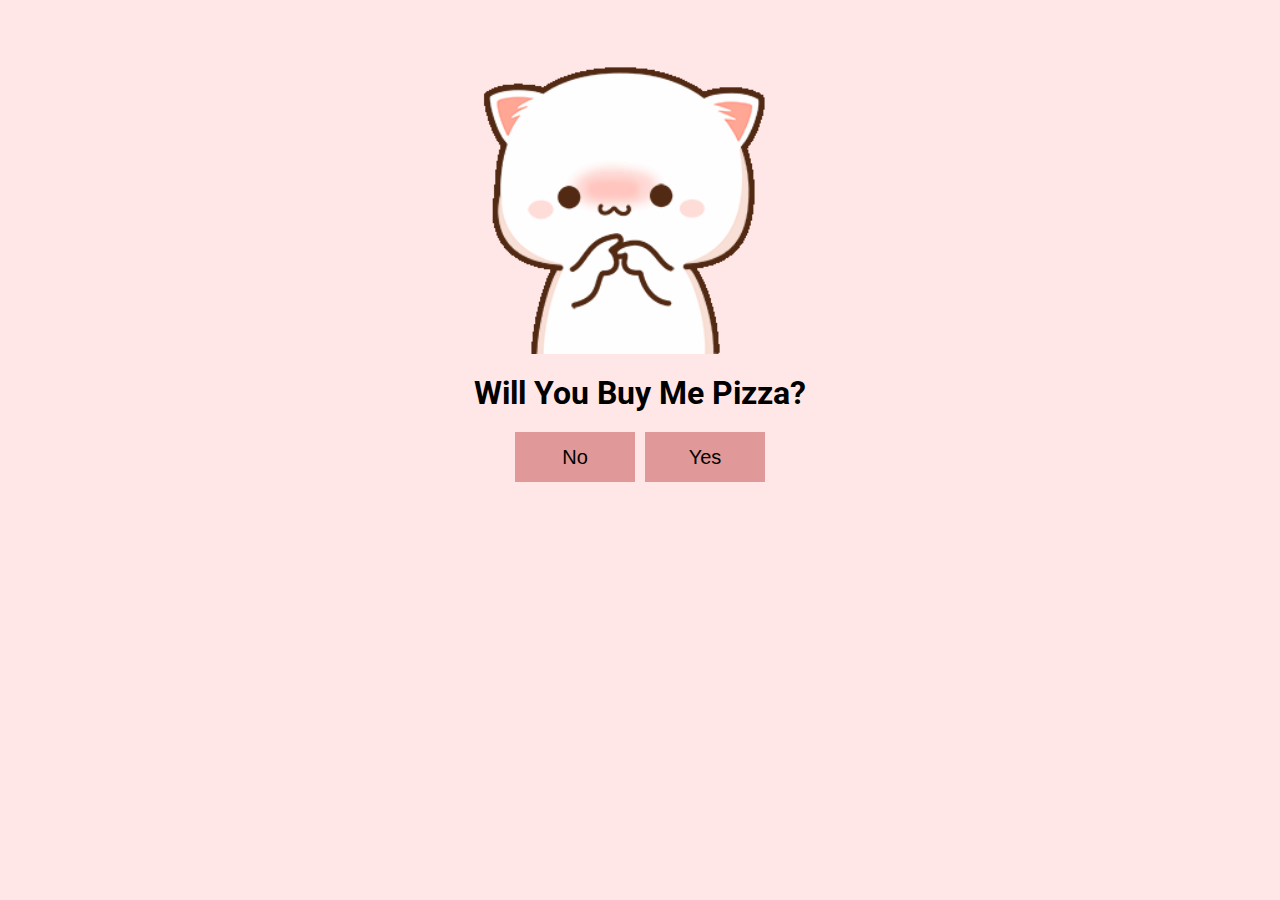
<file: BuyMePizza/index.html>
<!DOCTYPE html>
<html lang="en">
  <head>
    <meta charset="UTF-8" />
    <meta name="viewport" content="width=device-width, initial-scale=1.0" />
    <link rel="preconnect" href="https://fonts.googleapis.com" />
    <link rel="preconnect" href="https://fonts.gstatic.com" crossorigin />
    <link rel="preconnect" href="https://fonts.googleapis.com" />
    <link rel="preconnect" href="https://fonts.gstatic.com" crossorigin />
    <link
      href="https://fonts.googleapis.com/css2?family=Roboto&display=swap"
      rel="stylesheet" />
    <link rel="stylesheet" href="style.css" />

    <title>Buy me pizza</title>
  </head>
  <body>
    <div class="main">
      <img src="pictures/7.gif" alt="no pic" />
      <h2>Will You Buy Me Pizza?</h2>
      <div class="buttons">
        <button class="button1">No</button>
        <button class="button2">Yes</button>
      </div>
    </div>
    <script src="index.js"></script>
  </body>
</html>
</file>
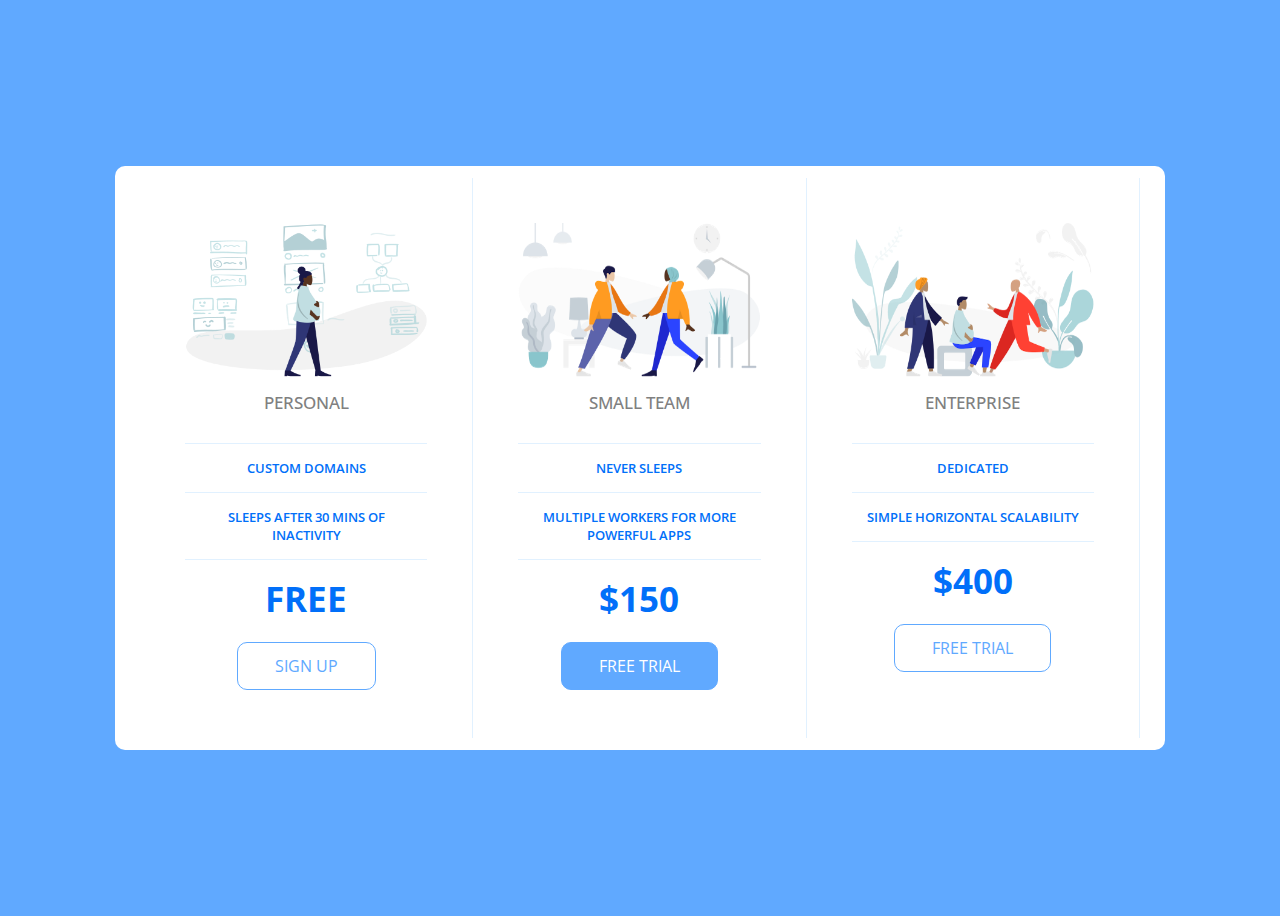
<file: pricing pannel/index.html>
<!DOCTYPE html>
<html lang="en">

<head>
    <meta charset="UTF-8">
    <meta name="viewport" content="width=device-width, initial-scale=1.0">
    <title>Price Tiers</title>
    <link rel="stylesheet" href="https://fonts.googleapis.com/css?family=Open+Sans:400,600,700">
    <link rel="stylesheet" href="app.css">
</head>

<body>
    <div class="panel">
        <!-- first card -->
        <div class="pricing-plan">
            <img src="icons/icon1.png" alt="" class="pricing-img">
            <h2 class="pricing-header">PERSONAL</h2>
            <ul class="pricing-features">
                <li class="pricing-features-item">Custom domains</li>
                <li class="pricing-features-item">Sleeps after 30 mins of inactivity</li>
            </ul>
            <span class="pricing-price">Free</span>
            <a href="#/" class="pricing-button">Sign up</a>
        </div>

        <!-- second card -->
        <div class="pricing-plan">
            <img src="icons/icon2.png" alt="" class="pricing-img">
            <h2 class="pricing-header">SMALL TEAM</h2>
            <ul class="pricing-features">
                <li class="pricing-features-item">Never sleeps</li>
                <li class="pricing-features-item">Multiple workers for more powerful apps</li>
            </ul>
            <span class="pricing-price">$150</span>
            <a href="#/" class="pricing-button2">Free trial</a>
        </div>

        <!-- third card -->
        <div class="pricing-plan">
            <img src="icons/icon3.png" alt="" class="pricing-img">
            <h2 class="pricing-header">ENTERPRISE</h2>
            <ul class="pricing-features">
                <li class="pricing-features-item">Dedicated</li>
                <li class="pricing-features-item">Simple horizontal scalability</li>
            </ul>
            <span class="pricing-price">$400</span>
            <a href="#/" class="pricing-button">Free trial</a>
        </div>

    </div>

</body>

</html>
</file>
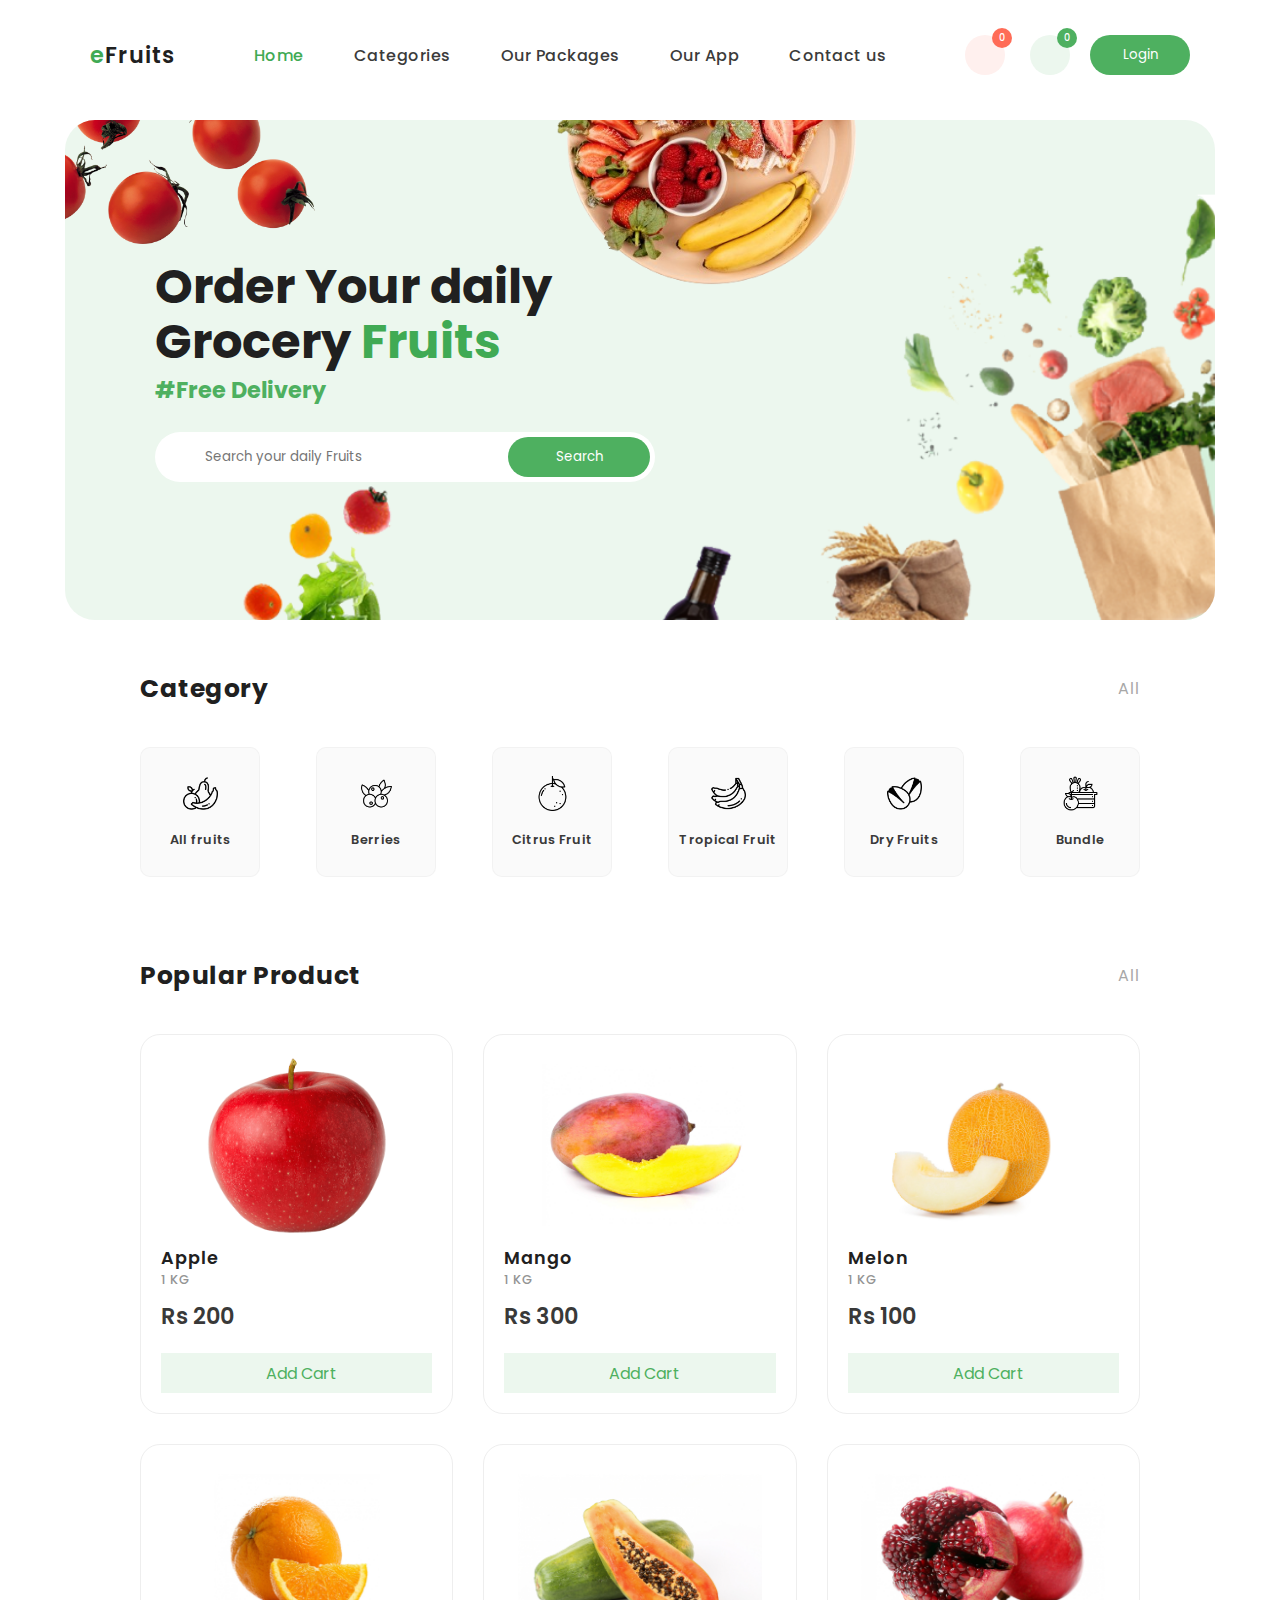
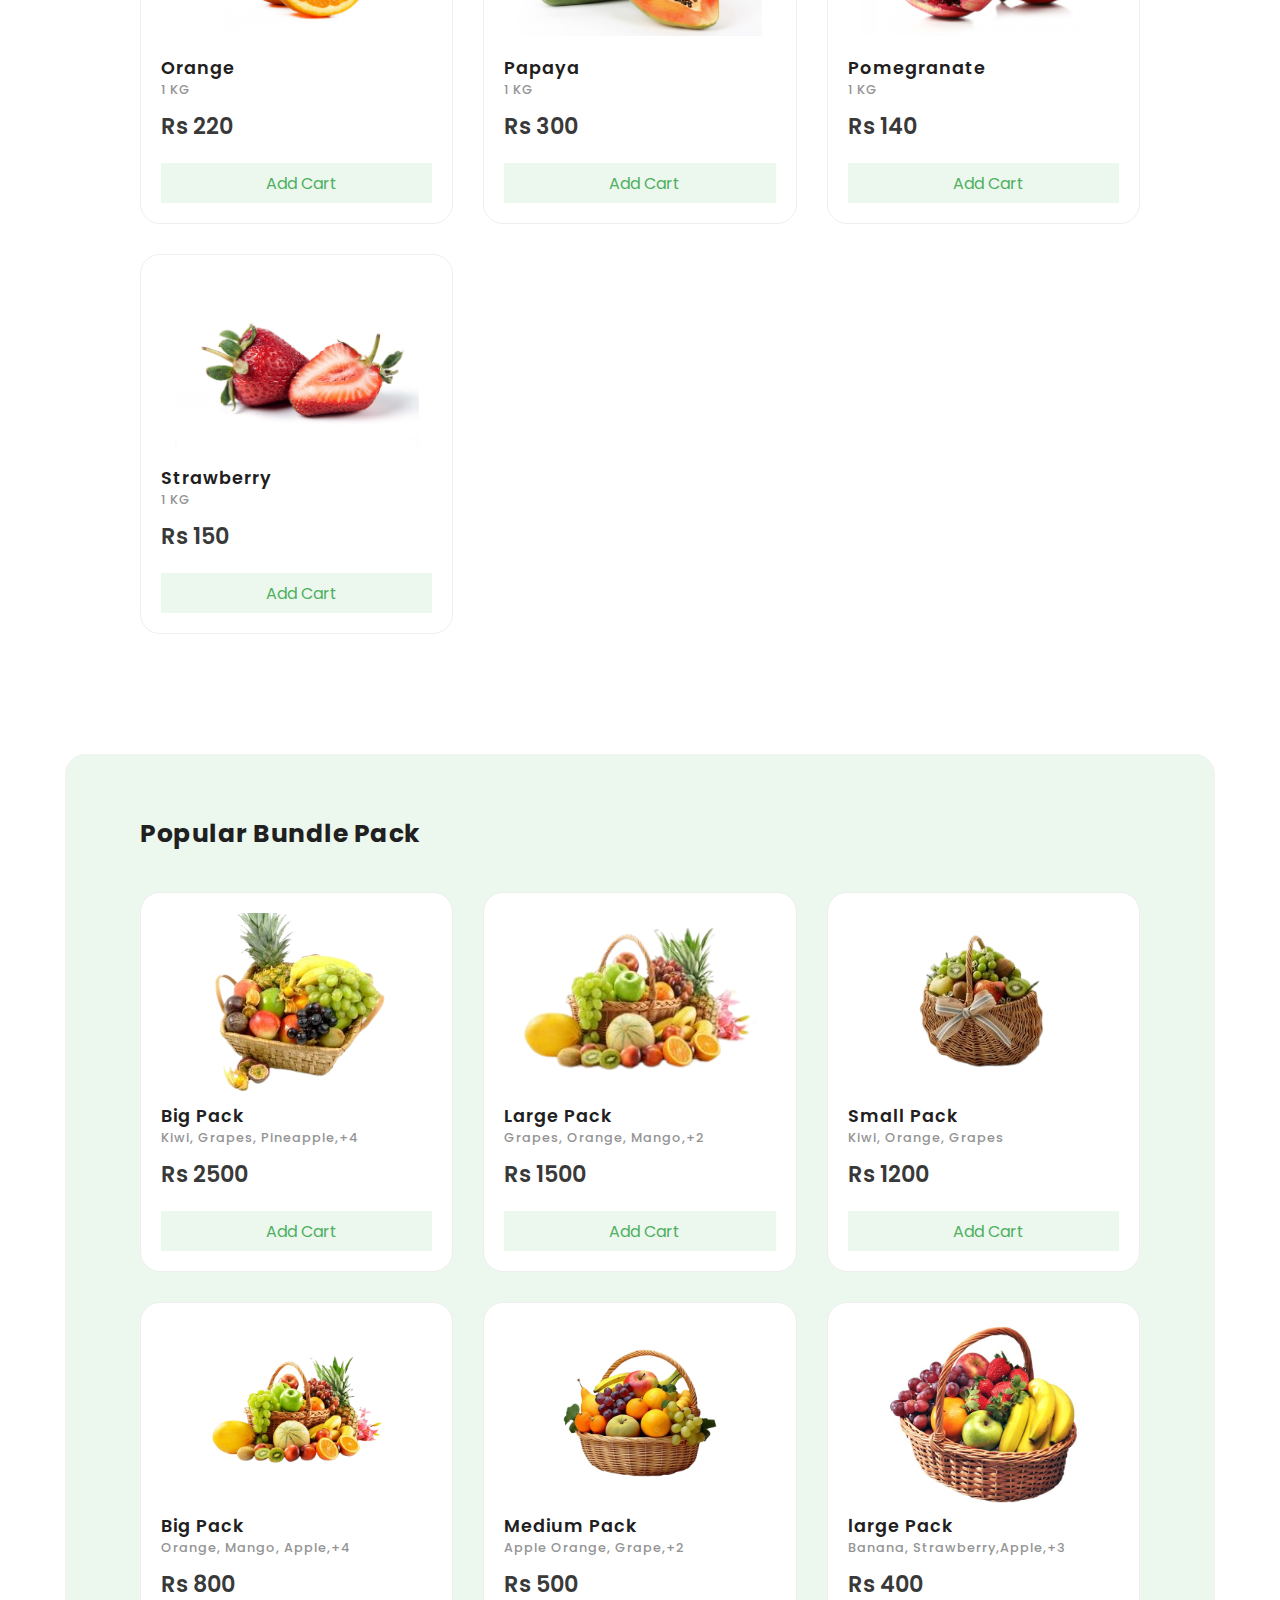
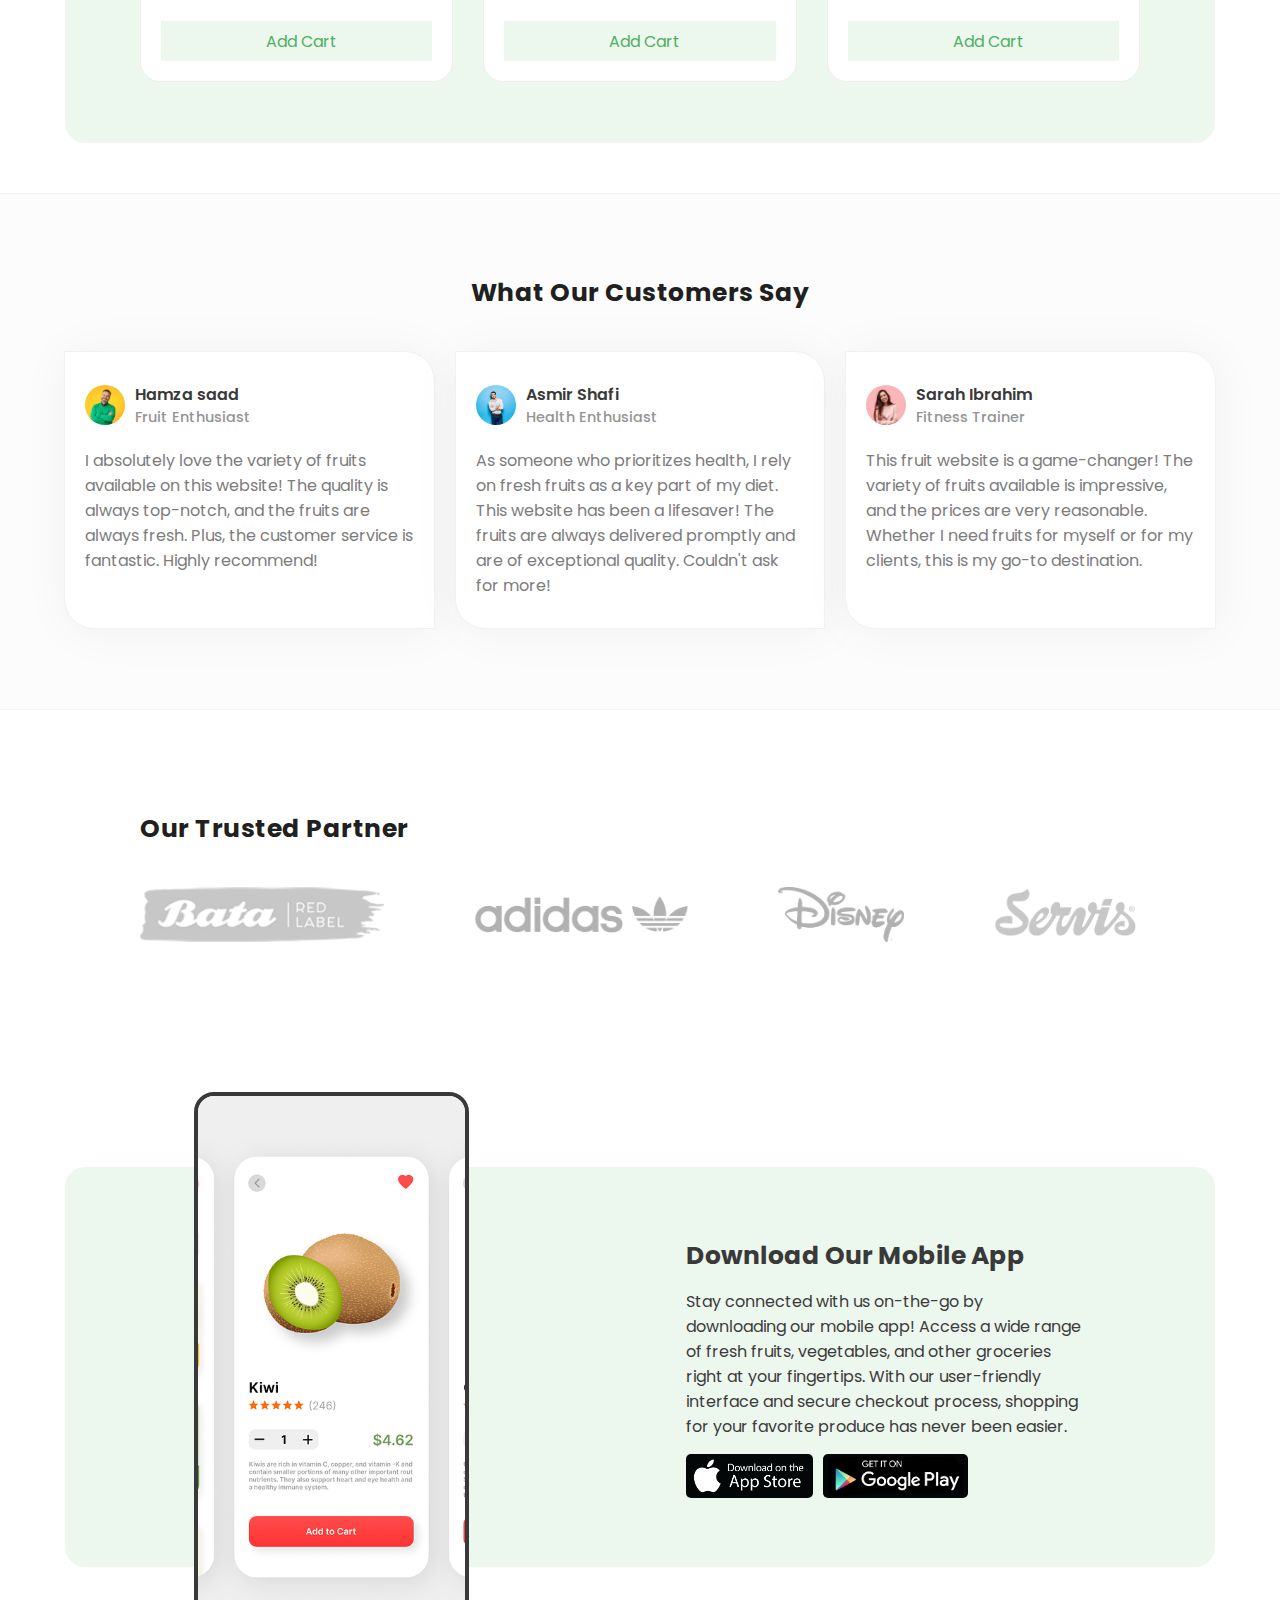
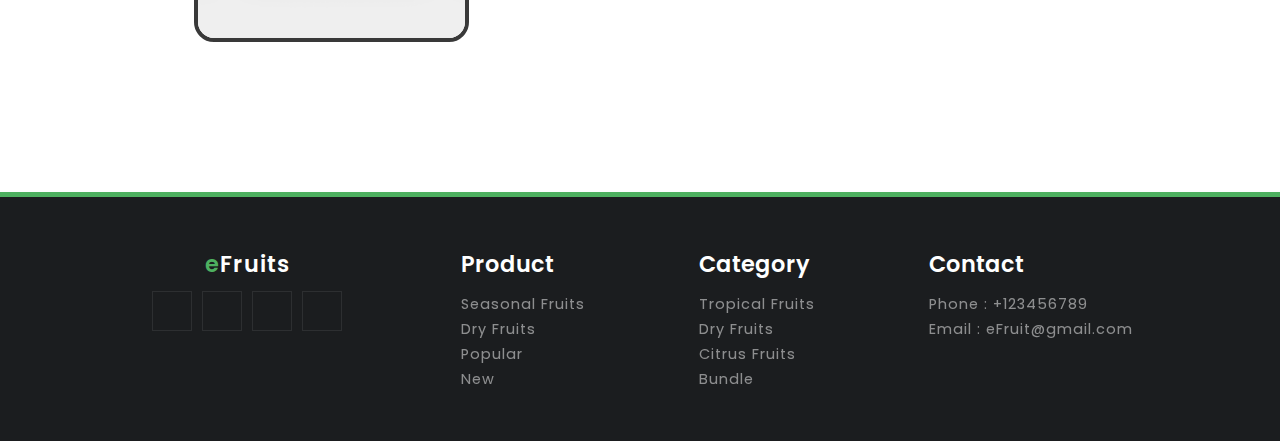
<file: Fruit website (responsive)/Home/index.html>
<!DOCTYPE html>

<!--doctype html-->
<html>
  <head>
    <meta charset="utf-8" />
    <meta name="viewport" content="width=device-width, initial-scale=1.0" />
    <!--Title-->

    <title>Fruits</title>

    <!--Stylsheet-->

    <link rel="stylesheet" type="text/css" href="style.css" />

    <!--Fav-icons-->

    <link rel="shortcut icon" href="images/fav-icon.png" />

    <!------Using-Font-Awesome------>
    <link
      rel="stylesheet"
      href="https://pro.fontawesome.com/releases/v5.10.0/css/all.css"
      integrity="sha384-AYmEC3Yw5cVb3ZcuHtOA93w35dYTsvhLPVnYs9eStHfGJvOvKxVfELGroGkvsg+p"
      crossorigin="anonymous" />

    <!-----Import-Font-Family from google fonts------->

    <link rel="preconnect" href="https://fonts.googleapis.com" />
    <link rel="preconnect" href="https://fonts.gstatic.com" crossorigin />
    <link
      href="https://fonts.googleapis.com/css2?family=Poppins:ital,wght@0,100;0,200;0,300;0,400;0,500;0,600;0,700;0,800;0,900;1,100;1,200;1,300;1,400;1,500;1,600;1,700;1,800;1,900&display=swap"
      rel="stylesheet" />
  </head>
  <body>
    <!------Navigation------->
    <nav class="navigation">
      <!--logo-->
      <a href="index.html" class="logo"> <span>e</span>Fruits </a>
      <!--  -->
      <ul class="menu">
        <li><a href="./index.html" class="active">Home</a></li>
        <li><a href="#category">Categories</a></li>
        <li><a href="#popular-bundle-pack">Our Packages</a></li>
        <li><a href="#download-app">Our App</a></li>
        <li><a href="../Contact us/contact.html">Contact us</a></li>
      </ul>
      <!--right-nav-(cart-like)-->
      <div class="right">
        <div class="right-nav">
          <!--like----->
          <a href="#" class="like">
            <i class="far fa-heart"></i>
            <span class="likes">0</span>
          </a>
          <!--cart----->
          <a href="#" class="cart">
            <i class="fas fa-shopping-cart"></i>
            <span class="total_fruits">0</span>
          </a>
        </div>
        <!--menu-btn-->
        <input type="checkbox" class="menu-btn" id="menu-btn" />
        <label for="menu-btn" class="menu-icon">
          <span class="nav-icon"></span>
        </label>
        <ul class="menu-mob">
          <li><a href="index.html" class="active">Home</a></li>
          <li><a href="#category">Categories</a></li>
          <li><a href="#popular-bundle-pack">Our Packages</a></li>
          <li><a href="#download-app">Our App</a></li>
          <li>
            <a href="/login/login.html"> Login </a>
          </li>
        </ul>
        <!-- menu -->
        <button class="login-btn">Login</button>
      </div>
    </nav>
    <!--nav-end-->

    <!--Search-banner-->
    <section id="search-banner">
      <!--bg--->
      <img alt="bg" class="bg-1" src="../images/bg-1.png" />
      <img alt="bg-2" class="bg-2" src="../images/fruit-bg2.png" />
      <!--text------->
      <div class="search-banner-text">
        <h1>Order Your daily Grocery <span>Fruits</span></h1>
        <strong>#Free Delivery</strong>
        <!--search-box-->
        <form action="" class="search-box">
          <!--icon---->
          <i class="fas fa-search"></i>
          <!--input----->
          <input
            type="text"
            class="search-input"
            placeholder="Search your daily Fruits"
            name="search"
            required />
          <!--btn-->
          <input type="submit" class="search-btn" value="Search" />
        </form>
      </div>
    </section>
    <!--search-banner-end--------------->

    <!--category-->
    <section id="category">
      <!--heading---------------->
      <div class="category-heading">
        <h2>Category</h2>
        <span>All</span>
      </div>

      <!--box-container---------->
      <div class="category-container">
        <!--box---------------->
        <a href="#" class="category-box">
          <img alt="Fish" src="../images/fruits/harvest.png" />
          <span>All fruits</span>
        </a>
        <!--box---------------->
        <a href="#" class="category-box">
          <img alt="Fish" src="../images/berries.png" />
          <span>Berries</span>
        </a>

        <!--box---------------->
        <a href="#" class="category-box">
          <img alt="Fish" src="../images/orange.png" />
          <span>Citrus Fruit</span>
        </a>

        <!--box---------------->
        <a href="#" class="category-box">
          <img alt="Fish" src="../images/banana.png" />
          <span>Tropical Fruit</span>
        </a>

        <!-- box---------------->
        <a href="#" class="category-box">
          <img alt="Fish" src="../images/pistachio.png" />

          <span>Dry Fruits</span>
        </a>

        <!--box---------------->
        <a href="#" class="category-box">
          <img alt="Fish" src="../images/bundle.png" />

          <span>Bundle</span>
        </a>
      </div>
    </section>
    <!--category-end----------------------------------->

    <!----------Products------------->
    <section id="popular-product">
      <!--heading----------->
      <div class="product-heading">
        <h3>Popular Product</h3>
        <span>All</span>
      </div>
      <!--box-container------>
      <div class="product-container">
        <!--box---------->
        <div class="product-box">
          <img alt="apple" src="../images/fruits/apple.png" />
          <strong>Apple</strong>
          <span class="quantity">1 KG</span>
          <span class="price">Rs 200</span>
          <!--cart-btn------->
          <a class="cart-btn"> <i class="fas fa-shopping-bag"></i> Add Cart </a>
          <!--like-btn------->
          <a class="like-btn">
            <i class="far fa-heart"></i>
          </a>
        </div>
        <!--box---------->
        <div class="product-box">
          <img alt="apple" src="../images/fruits/manngo.jpg" />
          <strong>Mango</strong>
          <span class="quantity">1 KG</span>
          <span class="price">Rs 300</span>
          <!--cart-btn------->
          <a class="cart-btn">
            <i class="fas fa-shopping-bag"></i>
            Add Cart
          </a>
          <!--like-btn------->
          <a class="like-btn">
            <i class="far fa-heart"></i>
          </a>
        </div>
        <!--box---------->
        <div class="product-box">
          <img alt="apple" src="../images/fruits/melon.jpg" />
          <strong>Melon</strong>
          <span class="quantity">1 KG</span>
          <span class="price">Rs 100</span>
          <!--cart-btn------->
          <a class="cart-btn"> <i class="fas fa-shopping-bag"></i> Add Cart </a>
          <!--like-btn------->
          <a class="like-btn">
            <i class="far fa-heart"></i>
          </a>
        </div>
        <!--box---------->
        <div class="product-box">
          <img alt="apple" src="../images/fruits/orange.jpg" />
          <strong>Orange</strong>
          <span class="quantity">1 KG</span>
          <span class="price"> Rs 220</span>
          <!--cart-btn------->
          <a class="cart-btn"> <i class="fas fa-shopping-bag"></i> Add Cart </a>
          <!--like-btn------->
          <a class="like-btn">
            <i class="far fa-heart"></i>
          </a>
        </div>
        <!--box---------->
        <div class="product-box">
          <img alt="apple" src="../images/fruits/papaya.jpg" />
          <strong>Papaya</strong>
          <span class="quantity">1 KG</span>
          <span class="price">Rs 300</span>
          <!--cart-btn------->
          <a class="cart-btn"> <i class="fas fa-shopping-bag"></i> Add Cart </a>
          <!--like-btn------->
          <a class="like-btn">
            <i class="far fa-heart"></i>
          </a>
        </div>
        <!--box---------->
        <div class="product-box">
          <img alt="apple" src="../images/fruits/Pom.jpg" />
          <strong>Pomegranate</strong>
          <span class="quantity">1 KG</span>
          <span class="price">Rs 140 </span>
          <!--cart-btn------->
          <a class="cart-btn"> <i class="fas fa-shopping-bag"></i> Add Cart </a>
          <!--like-btn------->
          <a class="like-btn">
            <i class="far fa-heart"></i>
          </a>
        </div>
        <div class="product-box">
          <img alt="apple" src="../images/fruits/strawnb.jpg" />
          <strong>Strawberry</strong>
          <span class="quantity">1 KG</span>
          <span class="price">Rs 150</span>
          <!--cart-btn------->
          <a class="cart-btn"> <i class="fas fa-shopping-bag"></i> Add Cart </a>
          <!--like-btn------->
          <a class="like-btn">
            <i class="far fa-heart"></i>
          </a>
        </div>
      </div>
    </section>

    <!--Popular-bundle-pack------->
    <section id="popular-bundle-pack">
      <!--heading-------------->
      <div class="product-heading">
        <h3>Popular Bundle Pack</h3>
      </div>
      <!--box-container------>
      <div class="product-container">
        <!--box---------->
        <div class="product-box">
          <img alt="pack" src="../images/bundle/fruit bundle-7.png" />
          <strong>Big Pack</strong>
          <span class="quantity">Kiwi, Grapes, Pineapple,+4</span>
          <span class="price">Rs 2500</span>
          <!--cart-btn------->
          <a href="#" class="cart-btn">
            <i class="fas fa-shopping-bag"></i> Add Cart
          </a>
          <!--like-btn------->
          <a href="#" class="like-btn">
            <i class="far fa-heart"></i>
          </a>
        </div>
        <!--box---------->
        <div class="product-box">
          <img alt="apple" src="../images/bundle/fruit-bundle-6.png" />
          <strong>Large Pack</strong>
          <span class="quantity">Grapes, Orange, Mango,+2</span>
          <span class="price">Rs 1500</span>
          <!--cart-btn------->
          <a href="#" class="cart-btn">
            <i class="fas fa-shopping-bag"></i> Add Cart
          </a>
          <!--like-btn------->
          <a href="#" class="like-btn">
            <i class="far fa-heart"></i>
          </a>
        </div>
        <!--box---------->
        <div class="product-box">
          <img alt="apple" src="../images/bundle/fruit bundle-5.png" />
          <strong>Small Pack</strong>
          <span class="quantity">Kiwi, Orange, Grapes</span>
          <span class="price">Rs 1200</span>
          <!--cart-btn------->
          <a href="#" class="cart-btn">
            <i class="fas fa-shopping-bag"></i> Add Cart
          </a>
          <!--like-btn------->
          <a href="#" class="like-btn">
            <i class="far fa-heart"></i>
          </a>
        </div>
        <!--box---------->
        <div class="product-box">
          <img alt="pack" src="../images/bundle/fruit_basket-1.png" />
          <strong>Big Pack</strong>
          <span class="quantity">Orange, Mango, Apple,+4</span>
          <span class="price">Rs 800</span>
          <!--cart-btn------->
          <a href="#" class="cart-btn">
            <i class="fas fa-shopping-bag"></i> Add Cart
          </a>
          <!--like-btn------->
          <a href="#" class="like-btn">
            <i class="far fa-heart"></i>
          </a>
        </div>
        <!--box---------->
        <div class="product-box">
          <img alt="apple" src="../images/bundle/fruit_bundle-2.png" />
          <strong>Medium Pack</strong>
          <span class="quantity">Apple Orange, Grape,+2</span>
          <span class="price">Rs 500</span>
          <!--cart-btn------->
          <a href="#" class="cart-btn">
            <i class="fas fa-shopping-bag"></i> Add Cart
          </a>
          <!--like-btn------->
          <a href="#" class="like-btn">
            <i class="far fa-heart"></i>
          </a>
        </div>
        <!--box---------->
        <div class="product-box">
          <img alt="apple" src="../images/bundle/fruit bundle-3.jpg" />
          <strong>large Pack</strong>
          <span class="quantity">Banana, Strawberry,Apple,+3</span>
          <span class="price">Rs 400</span>
          <!--cart-btn------->
          <a href="#" class="cart-btn">
            <i class="fas fa-shopping-bag"></i> Add Cart
          </a>
          <!--like-btn------->
          <a href="#" class="like-btn">
            <i class="far fa-heart"></i>
          </a>
        </div>
      </div>
    </section>

    <!---------Clients-------------->
    <section id="clients">
      <!-- Heading -->
      <div class="client-heading">
        <h3>What Our Customers Say</h3>
      </div>
      <!-- Box Container -->
      <div class="client-box-container">
        <!-- Box 1 -->
        <div class="client-box">
          <!-- Profile -->
          <div class="client-profile">
            <!-- Image -->
            <img alt="client" src="../images/CLIENTS/client-1.jpg" />
            <!-- Text -->
            <div class="profile-text">
              <strong>Hamza saad</strong>
              <span>Fruit Enthusiast</span>
            </div>
          </div>
          <!-- Rating -->
          <div class="rating">
            <i class="fas fa-star"></i>
            <i class="fas fa-star"></i>
            <i class="fas fa-star"></i>
            <i class="fas fa-star"></i>
            <i class="fas fa-star"></i>
          </div>
          <!-- Review -->
          <p>
            I absolutely love the variety of fruits available on this website!
            The quality is always top-notch, and the fruits are always fresh.
            Plus, the customer service is fantastic. Highly recommend!
          </p>
        </div>
        <!-- Box 2 -->
        <div class="client-box">
          <!-- Profile -->
          <div class="client-profile">
            <!-- Image -->
            <img alt="client" src="../images/CLIENTS/client-2.jpg" />
            <!-- Text -->
            <div class="profile-text">
              <strong>Asmir Shafi</strong>
              <span>Health Enthusiast</span>
            </div>
          </div>
          <!-- Rating -->
          <div class="rating">
            <i class="fas fa-star"></i>
            <i class="fas fa-star"></i>
            <i class="fas fa-star"></i>
            <i class="fas fa-star"></i>
            <i class="fas fa-star"></i>
          </div>
          <!-- Review -->
          <p>
            As someone who prioritizes health, I rely on fresh fruits as a key
            part of my diet. This website has been a lifesaver! The fruits are
            always delivered promptly and are of exceptional quality. Couldn't
            ask for more!
          </p>
        </div>
        <!-- Box 3 -->
        <div class="client-box">
          <!-- Profile -->
          <div class="client-profile">
            <!-- Image -->
            <img alt="client" src="../images/CLIENTS/client-3.jpg" />
            <!-- Text -->
            <div class="profile-text">
              <strong>Sarah Ibrahim</strong>
              <span>Fitness Trainer</span>
            </div>
          </div>

          <!-- Rating -->
          <div class="rating">
            <i class="fas fa-star"></i>
            <i class="fas fa-star"></i>
            <i class="fas fa-star"></i>
            <i class="fas fa-star"></i>
            <i class="fas fa-star"></i>
          </div>

          <!-- Review -->
          <p>
            This fruit website is a game-changer! The variety of fruits
            available is impressive, and the prices are very reasonable. Whether
            I need fruits for myself or for my clients, this is my go-to
            destination.
          </p>
        </div>
      </div>
    </section>

    <!--client-section-end---------->

    <!--==Partnre-logo-->
    <section id="partner">
      <!--heading------------>
      <div class="partner-heading">
        <h3>Our Trusted Partner</h3>
      </div>

      <!--logo-container----->
      <div class="logo-container">
        <img alt="logo" src="../images/logo-1.png" />
        <img alt="logo" src="../images/logo-2.png" />
        <img alt="logo" src="../images/logo-3.png" />
        <img alt="logo" src="../images/logo-4.png" />
      </div>
    </section>
    <!--logo-section-end--------------------->

    <!--------download-app------->
    <section id="download-app">
      <div class="app-img">
        <!-- Image of the mobile app -->
        <img alt="app" src="../images/mobile-app-2.png" />
      </div>

      <div class="download-app-text">
        <!-- Heading -->
        <strong>Download Our Mobile App</strong>

        <!-- Description -->
        <p>
          Stay connected with us on-the-go by downloading our mobile app! Access
          a wide range of fresh fruits, vegetables, and other groceries right at
          your fingertips. With our user-friendly interface and secure checkout
          process, shopping for your favorite produce has never been easier.
        </p>
        <!-- Download buttons -->
        <div class="download-btns">
          <!-- App Store button -->
          <a href="#"
            ><img alt="App Store" src="../images/appstore-btn.png"
          /></a>

          <!-- Google Play button -->
          <a href="#"
            ><img alt="Google Play" src="../images/googleplay-btn.png"
          /></a>
        </div>
      </div>
    </section>

    <!------download-app-section-end------------------------->

    <!--------Footer-------------->

    <footer>
      <div class="footer-container">
        <!--logo-container------>
        <div class="footer-logo">
          <a href="#"><span>e</span>Fruits</a>

          <!--social----->
          <div class="footer-social">
            <a href="#"><i class="fab fa-facebook-f"></i></a>
            <a href="#"><i class="fab fa-twitter"></i></a>
            <a href="#"><i class="fab fa-instagram"></i></a>
            <a href="#"><i class="fab fa-youtube"></i></a>
          </div>
        </div>

        <!--links------------------------->
        <div class="footer-links">
          <strong>Product</strong>
          <ul>
            <li><a href="#">Seasonal Fruits</a></li>
            <li><a href="#">Dry Fruits</a></li>
            <li><a href="#">Popular</a></li>
            <li><a href="#">New</a></li>
          </ul>
        </div>

        <!--links------------------------->
        <div class="footer-links">
          <strong>Category</strong>
          <ul>
            <li><a href="#">Tropical Fruits</a></li>
            <li><a href="#">Dry Fruits</a></li>
            <li><a href="#">Citrus Fruits</a></li>
            <li><a href="#">Bundle</a></li>
          </ul>
        </div>

        <!--links-------------------------->
        <div class="footer-links">
          <strong>Contact</strong>
          <ul>
            <li><a href="#">Phone : +123456789</a></li>
            <li><a href="#">Email : eFruit@gmail.com</a></li>
          </ul>
        </div>
      </div>
    </footer>
    <script src="index.js"></script>
  </body>
</html>
</file>
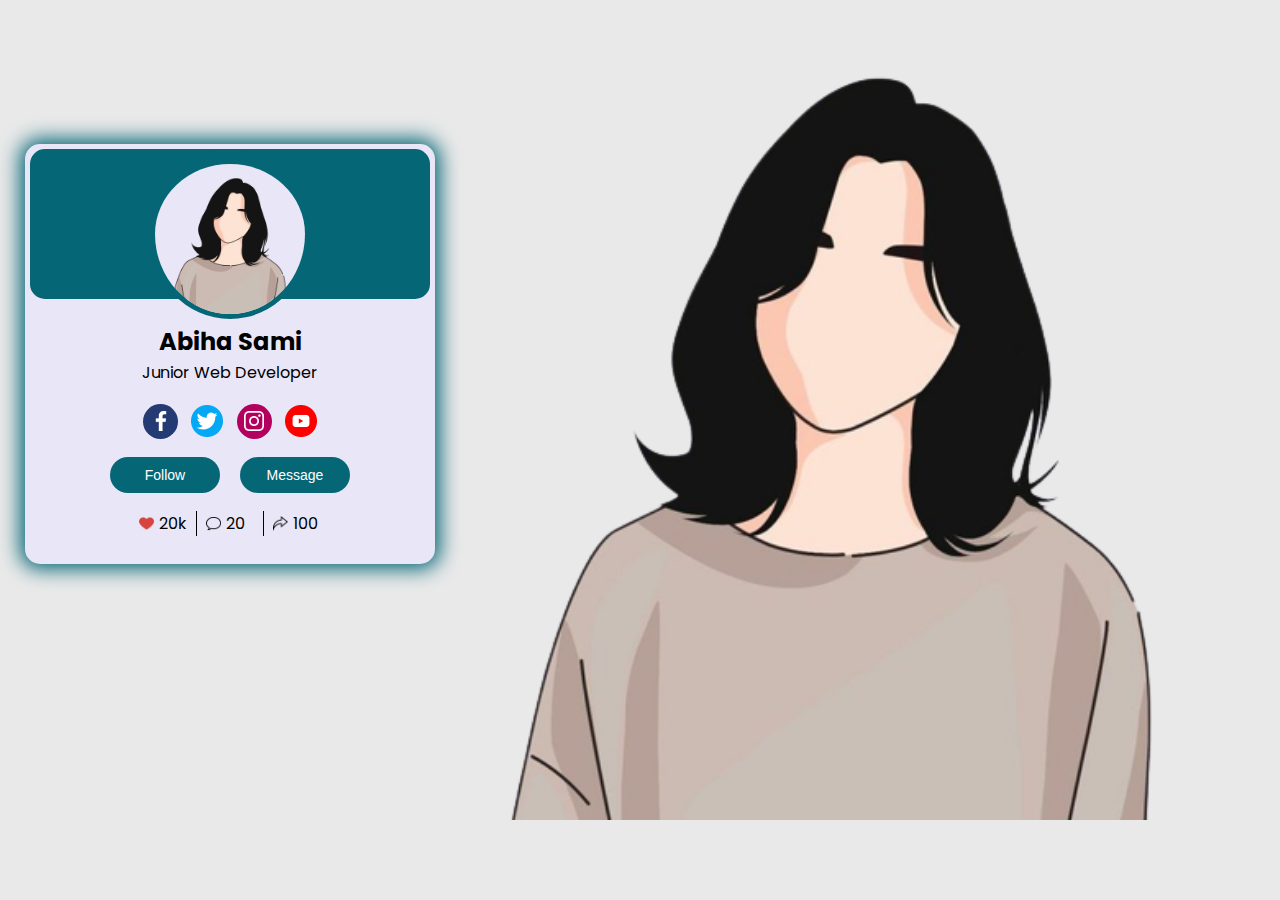
<file: Profile Card/profile.html>
<!DOCTYPE html>
<html lang="en">

<head>
    <meta charset="UTF-8">
    <meta name="viewport" content="width=device-width, initial-scale=1.0">
    <link rel="stylesheet" href="profile.css">
    <link rel="preconnect" href="https://fonts.googleapis.com">
    <link rel="preconnect" href="https://fonts.gstatic.com" crossorigin>
    <link href="https://fonts.googleapis.com/css2?family=Poppins:wght@300&display=swap" rel="stylesheet">
    <title>Profile</title>
</head>

<body>

    <div class="main">
        <div class="top">
            <div class="border">
                <img src="icons/pfp.jpg" alt="not-found">
            </div>
        </div>
        <div class="bottom">
            <div class="header">
                <h2>Abiha Sami</h2>
                <p>Junior Web Developer</p>
            </div>
            <div class="icons">
                <div class="facebook">
                    <img src="icons/facebook.png" alt="Not found">
                </div>
                <img src="icons/twitter.png" alt="Not found">
                <div class="instagram">
                    <img src="icons/instagram.png" alt="Not found">
                </div>
                <img src="icons/youtube.png" alt="Not found">
            </div>
            <div class="buttons">
                <button>Follow</button>
                <button class="message">Message</button>
            </div>
            <div class="icons-2">
                <div>
                    <img class="heart" src="icons/heart red.png" alt="not found">
                    <p>20k</p>
                </div>
                <div class="message">
                    <img src="icons/message.png" alt="not found">
                    <p>20</p>
                </div>
                <div class="share">
                    <img src="icons/share.png" alt="not found">
                    <p>100</p>
                </div>
            </div>
        </div>
    </div>
    <div class="side-img">
        <img src="icons/pfpremove.png" alt="not found">
    </div>
</body>

</html>
</file>
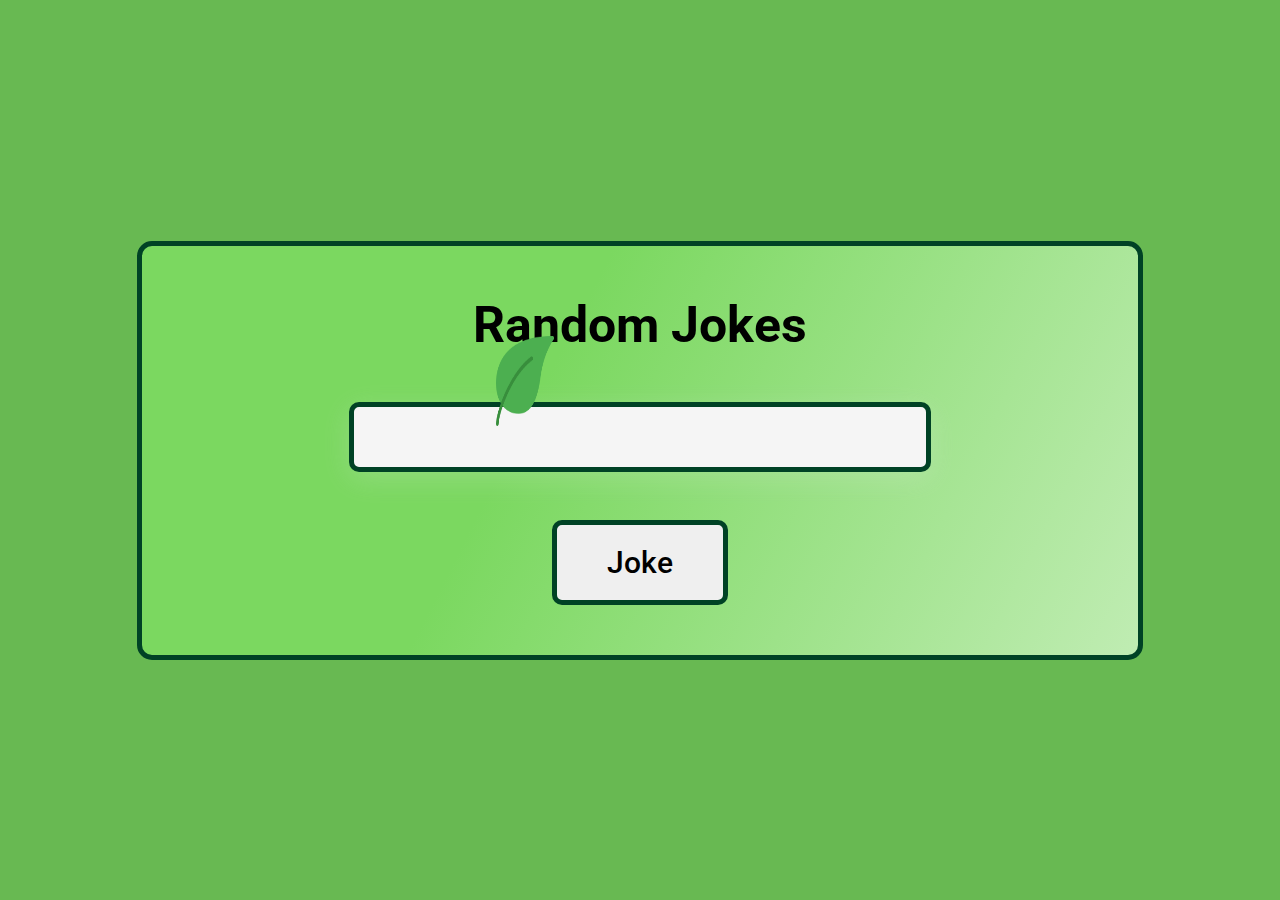
<file: random jokes with api/joke.html>
<!DOCTYPE html>
<html lang="en">
<head>
    <meta charset="UTF-8">
    <meta name="viewport" content="width=device-width, initial-scale=1.0">
    <link rel="stylesheet" href="joke.css">
 
<link rel="preconnect" href="https://fonts.googleapis.com">
<link rel="preconnect" href="https://fonts.gstatic.com" crossorigin>
<link href="https://fonts.googleapis.com/css2?family=Roboto&display=swap" rel="stylesheet">
    <title>Random Jokes</title>
</head>
<body>
    <div class="container">
    <h1>Random Jokes</h1>
    
 <img src="leaf.png" alt="leaf">
<div class="main">
    <h2></h2>
</div>

<button>Joke</button>
<script src="joke.js"></script>
</body>
</div>
</html>
</file>
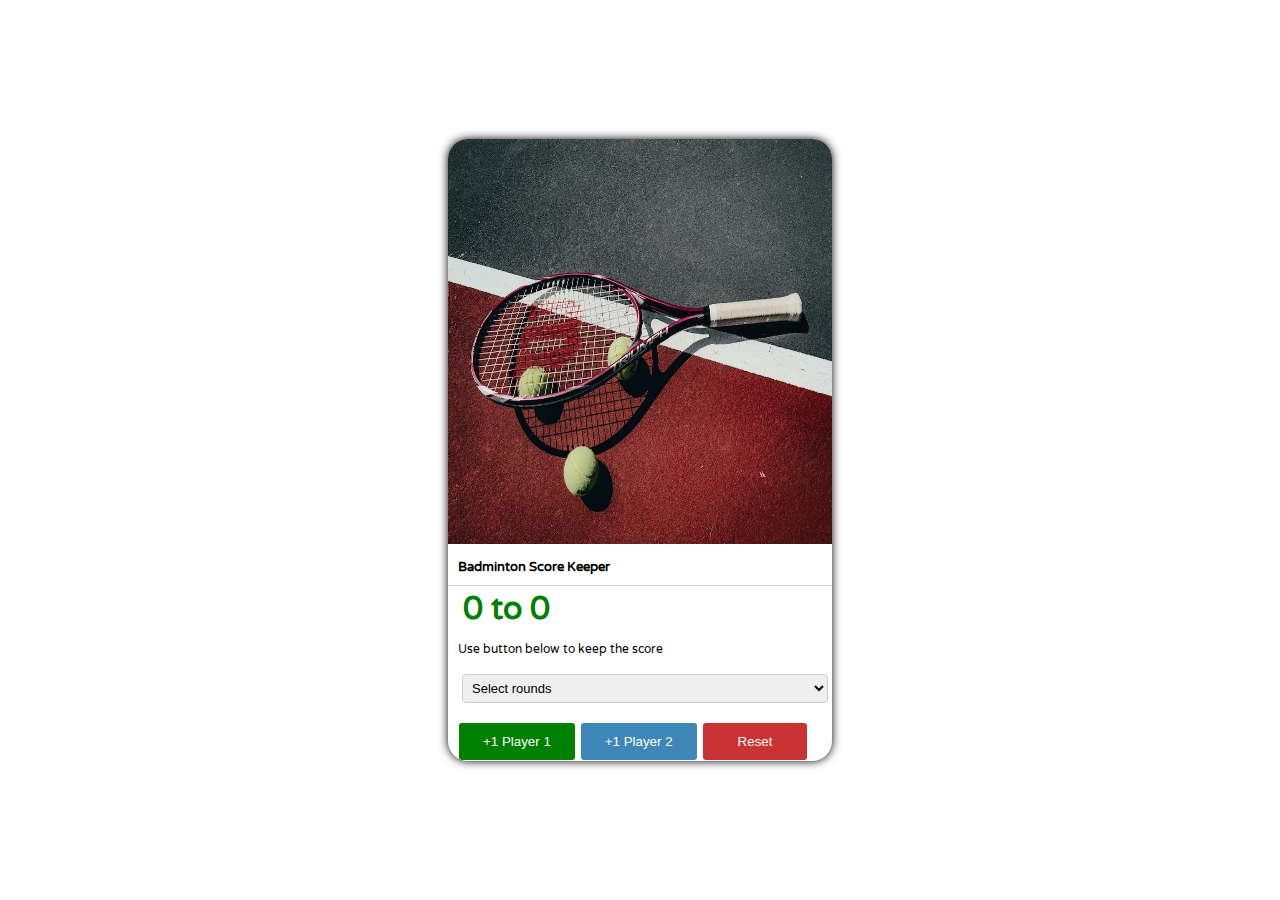
<file: score board/score.html>
<!DOCTYPE html>
<html lang="en">
  <head>
    <meta charset="UTF-8" />
    <meta name="viewport" content="width=device-width, initial-scale=1.0" />
    <link rel="preconnect" href="https://fonts.googleapis.com" />
    <link rel="preconnect" href="https://fonts.gstatic.com" crossorigin />
    <link
      href="https://fonts.googleapis.com/css2?family=Roboto&family=Varela+Round&display=swap"
      rel="stylesheet" />
    <link rel="stylesheet" href="score.css" />
    <title>SCORE BOARD</title>
  </head>
  <body>
    <main class="main">
      <img src="icons/tennis.avif" alt="tennis-pic" />
      <h5 class="padding">Badminton Score Keeper</h5>

      <!----------------- score BOARD -------------------->
      <div class="scoreboard">
        <h1 class="scoreleft">0 to</h1>
        <h1 class="scoreright">0</h1>
      </div>
      <!-- ------------------------------- -->
      <div id="center" class="padding">
        <p>Use button below to keep the score</p>

        <!-- <label for="number">Playing to</label> -->
        <select name="number" id="dropdown">
          <option value="0">Select rounds</option>
          <option value="2">2</option>
          <option value="4">4</option>
          <option value="6">6</option>
          <option value="8">8</option>
          <option value="10">10</option>
          <option value="12">12</option>
        </select>
      </div>
      <div class="padding">
        <button class="button1">+1 Player 1</button>
        <button class="button2">+1 Player 2</button>
        <button class="reset">Reset</button>
      </div>
    </main>
    <script src="score.js"></script>
  </body>
</html>
</file>
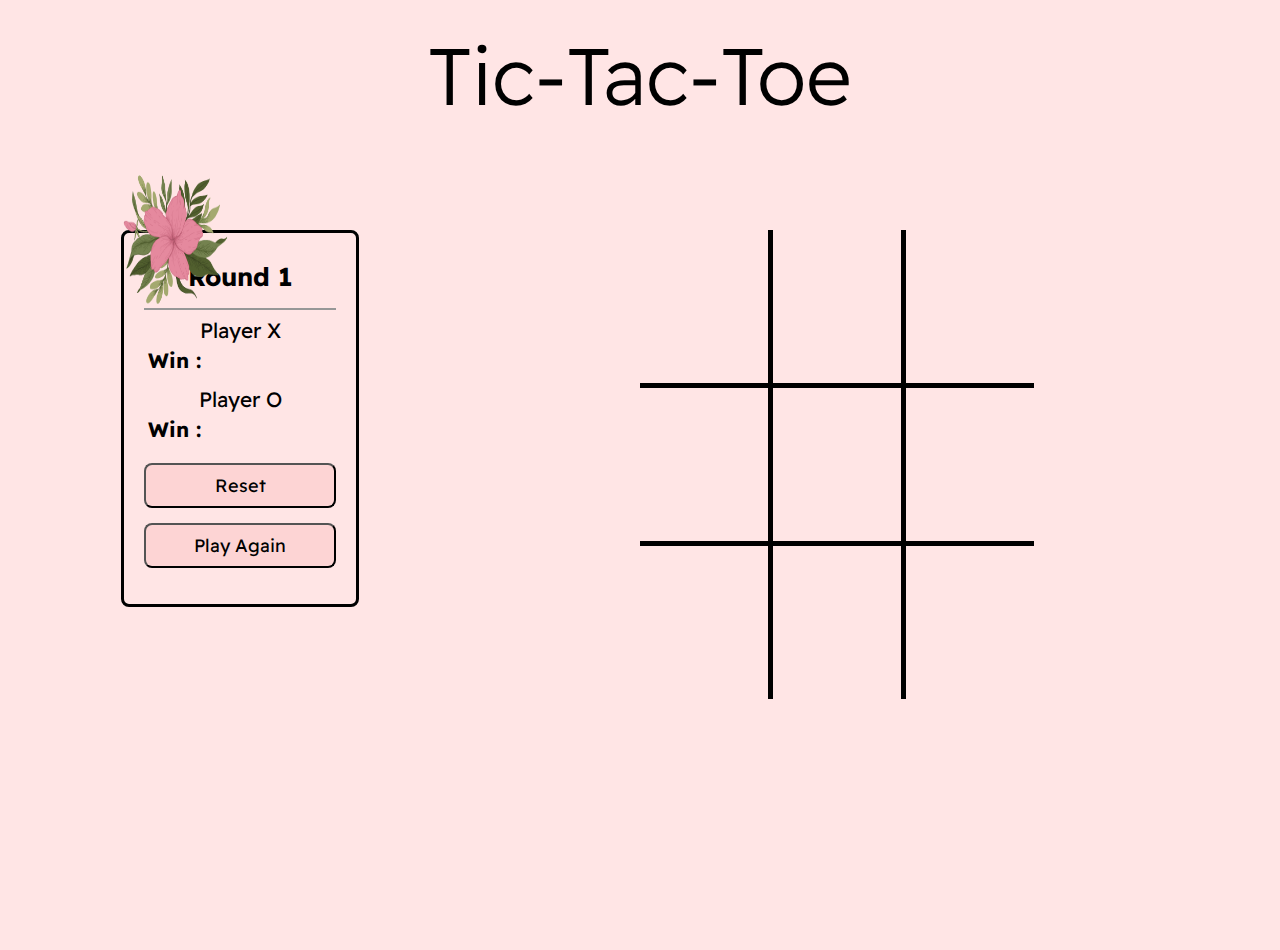
<file: Tictactoe/tictac.html>
<!DOCTYPE html>
<html lang="en">
  <head>
    <meta charset="UTF-8" />
    <meta name="viewport" content="width=device-width, initial-scale=1.0" />
    <link rel="preconnect" href="https://fonts.googleapis.com" />
    <link rel="preconnect" href="https://fonts.gstatic.com" crossorigin />
    <link
      href="https://fonts.googleapis.com/css2?family=Readex+Pro:wght@500&display=swap"
      rel="stylesheet" />
    <link rel="stylesheet" href="tictac.css" />
    <title>Tictac game</title>
  </head>
  <body>
    <h1>Tic-Tac-Toe</h1>
    <div class="main">
      <div class="left">
        <img src="flower.png" alt="flower">
    <div class="scoreBoard">
    <h5>Round 1</h5>
      <h3>Player X</h3>
      <h4 class="XWon">Win :</h4>
      <h3>Player O</h3>

      <h4 class="OWon">Win :</h4>
      <button class="reset">Reset</button>
      <button class="playAgain">Play Again</button>
    </div>
      <h2></h2>
    </div>
    <!-- <div class="bottom"> -->
      <div class="parent">
        <div id="one" class="children"></div>
        <div id="two" class="children"></div>
        <div id="three" class="children"></div>
        <div id="four" class="children"></div>
        <div id="five" class="children"></div>
        <div id="six" class="children"></div>
        <div id="seven" class="children"></div>
        <div id="eight" class="children"></div>
        <div id="nine" class="children"></div>
      </div>
    <!-- </div> -->
</div>
    <script src="tictac.js"></script>
  </body>
</html>
</file>
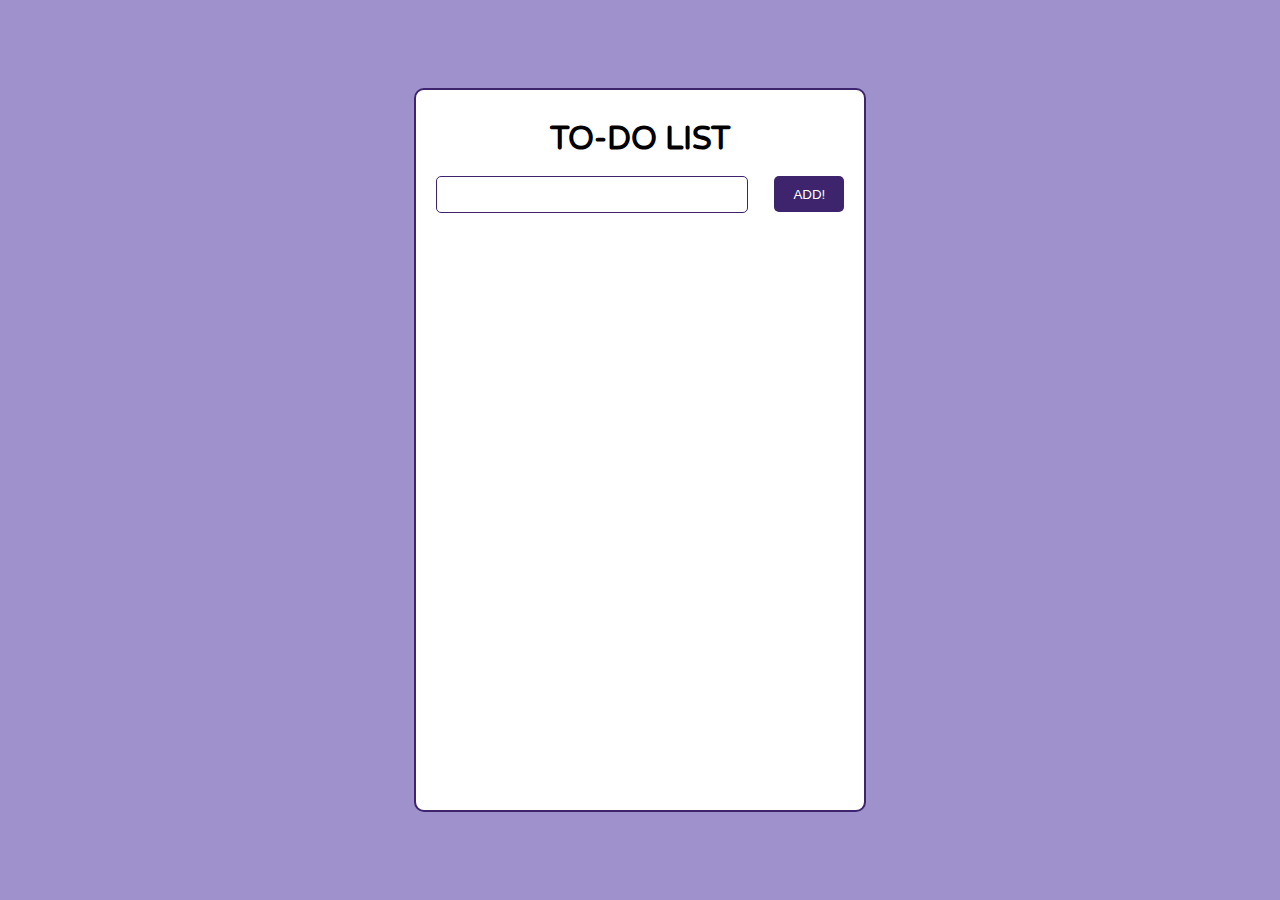
<file: TO-DO list/todo-list.html>
<!DOCTYPE html>
<html lang="en">
  <head>
    <meta charset="UTF-8" />
    <meta name="viewport" content="width=device-width, initial-scale=1.0" />
    <link rel="stylesheet" href="todo-list.css" />
    <link rel="preconnect" href="https://fonts.googleapis.com" />
    <link rel="preconnect" href="https://fonts.gstatic.com" crossorigin />
    <link
      href="https://fonts.googleapis.com/css2?family=Roboto:wght@300&family=Varela+Round&display=swap"
      rel="stylesheet" />
    <title>Document</title>
  </head>
  <body>
    <div id="form-input">
      <h1>TO-DO LIST</h1>
      <!-- form start -->
      <form action="/www.google.com">
        <input type="text" name="email" id="email" />
        <button>ADD!</button>
      </form>

      <ul id="list">
        <!-- putting li's here from js -->
      </ul>
    </div>
    <script src="todo-list.js"></script>
  </body>
</html>
</file>
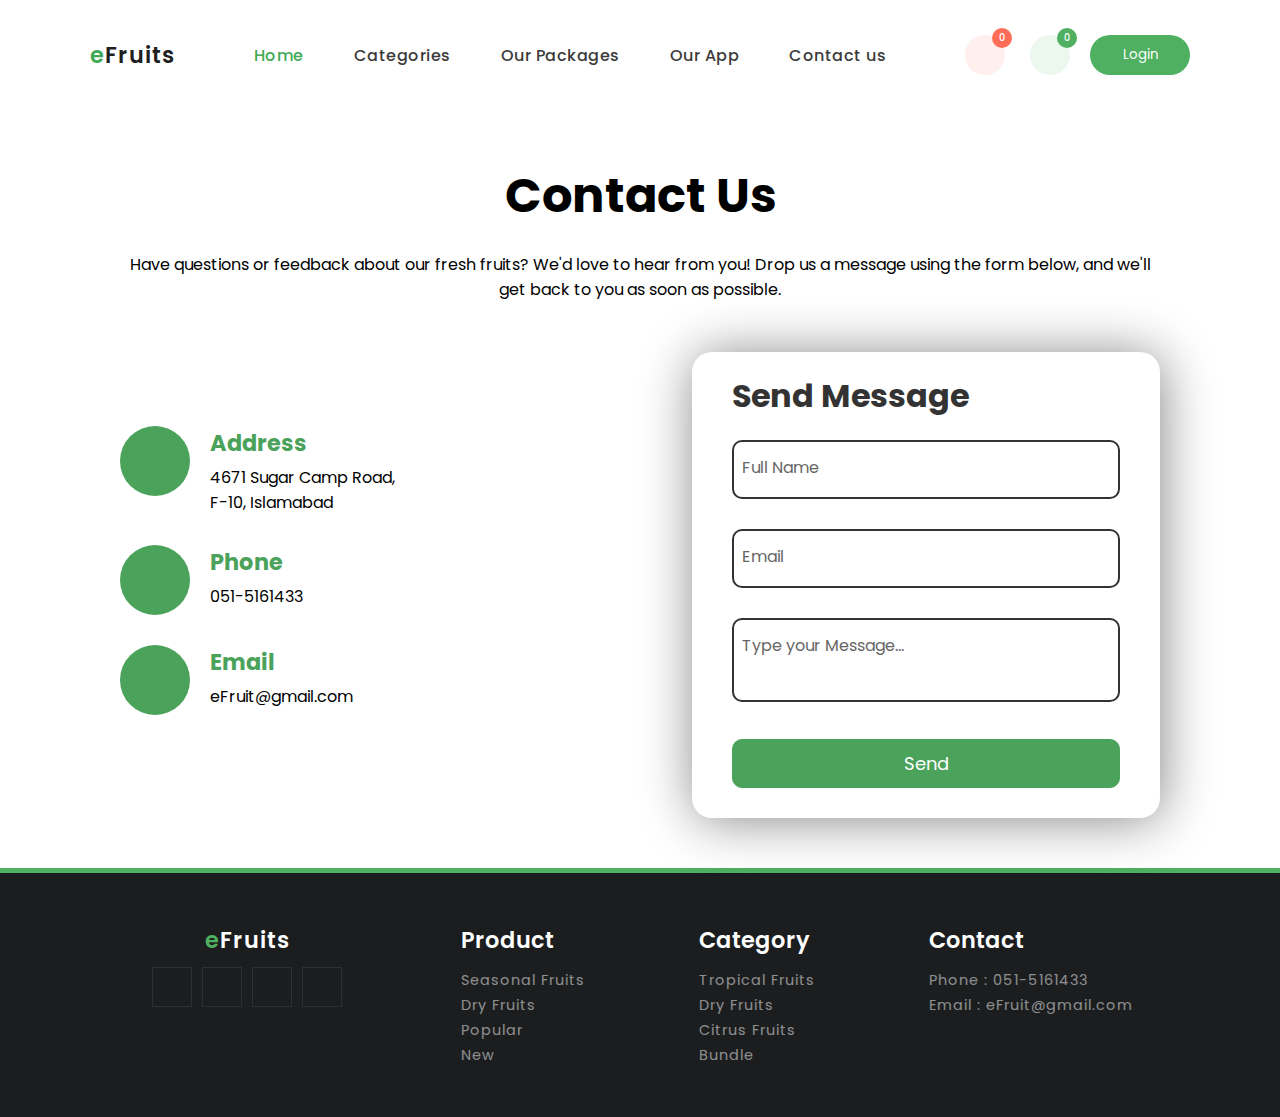
<file: Fruit website (responsive)/Contact us/contact.html>
<!DOCTYPE html>
<html>
  <head>
    <meta charset="utf-8" />
    <meta name="viewport" content="width=device-width, initial-scale=1.0" />
    <!--Title-->
    <title>Contact page</title>

    <!--Stylsheet-->

    <link rel="stylesheet" type="text/css" href="../Home/style.css" />
    <link rel="stylesheet" type="text/css" href="contact.css" />

    <!--Fav-icons-->

    <link rel="shortcut icon" href="images/fav-icon.png" />

    <!------Using-Font-Awesome------>
    <link
      rel="stylesheet"
      href="https://pro.fontawesome.com/releases/v5.10.0/css/all.css"
      integrity="sha384-AYmEC3Yw5cVb3ZcuHtOA93w35dYTsvhLPVnYs9eStHfGJvOvKxVfELGroGkvsg+p"
      crossorigin="anonymous" />

    <!-----Import-Font-Family from google fonts------->

    <link rel="preconnect" href="https://fonts.googleapis.com" />
    <link rel="preconnect" href="https://fonts.gstatic.com" crossorigin />
    <link
      href="https://fonts.googleapis.com/css2?family=Poppins:ital,wght@0,100;0,200;0,300;0,400;0,500;0,600;0,700;0,800;0,900;1,100;1,200;1,300;1,400;1,500;1,600;1,700;1,800;1,900&display=swap"
      rel="stylesheet" />
  </head>
  <body>
    <!------Navigation------->
    <nav class="navigation">
      <!--logo-->
      <a href="../Home/index.html" class="logo"> <span>e</span>Fruits </a>
      <!--  -->
      <ul class="menu">
        <li><a href="../Home/index.html" class="active">Home</a></li>
        <li><a href="../Home/index.html#category">Categories</a></li>
        <li>
          <a href="../Home/index.html#popular-bundle-pack">Our Packages</a>
        </li>
        <li><a href="../Home/index.html#download-app">Our App</a></li>
        <li><a href="contact.html">Contact us</a></li>
      </ul>
      <!--right-nav-(cart-like)-->
      <div class="right">
        <div class="right-nav">
          <!--like----->
          <a href="#" class="like">
            <i class="far fa-heart"></i>
            <span>0</span>
          </a>
          <!--cart----->
          <a href="#" class="cart">
            <i class="fas fa-shopping-cart"></i>
            <span>0</span>
          </a>
        </div>
        <!--menu-btn-->
        <input type="checkbox" class="menu-btn" id="menu-btn" />
        <label for="menu-btn" class="menu-icon">
          <span class="nav-icon"></span>
        </label>
        <ul class="menu-mob">
          <li><a href="../Home/index.html" class="active">Home</a></li>
          <li><a href="../Home/index.html#category">Categories</a></li>
          <li>
            <a href="../Home/index.html#popular-bundle-pack">Our Packages</a>
          </li>
          <li><a href="../Home/index.html#download-app">Our App</a></li>
          <li><a href="contact.html">Contact us</a></li>
          <li><a href="../login/login.html"> Login </a></li>
        </ul>
        <button class="login-btn">Login</button>
      </div>
    </nav>
    <!--nav-end-->
    <!-- contact form -->
    <div class="body">
      <section>
        <div class="section-header">
          <div class="container">
            <h2>Contact Us</h2>
            <p>
              Have questions or feedback about our fresh fruits? We'd love to
              hear from you! Drop us a message using the form below, and we'll
              get back to you as soon as possible.
            </p>
          </div>
        </div>

        <div class="container">
          <div class="row">
            <div class="contact-info">
              <div class="contact-info-item">
                <div class="contact-info-icon">
                  <i class="fas fa-home"></i>
                </div>

                <div class="contact-info-content">
                  <h4>Address</h4>
                  <p>
                    4671 Sugar Camp Road,<br />
                    F-10, Islamabad
                  </p>
                </div>
              </div>

              <div class="contact-info-item">
                <div class="contact-info-icon">
                  <i class="fas fa-phone"></i>
                </div>

                <div class="contact-info-content">
                  <h4>Phone</h4>
                  <p>051-5161433</p>
                </div>
              </div>

              <div class="contact-info-item">
                <div class="contact-info-icon">
                  <i class="fas fa-envelope"></i>
                </div>

                <div class="contact-info-content">
                  <h4>Email</h4>
                  <p>eFruit@gmail.com</p>
                </div>
              </div>
            </div>

            <div class="contact-form">
              <form action="" id="contact-form">
                <h2>Send Message</h2>
                <div class="input-box">
                  <input type="text" required="true" name="" />
                  <span>Full Name</span>
                </div>

                <div class="input-box">
                  <input type="email" required="true" name="" />
                  <span>Email</span>
                </div>

                <div class="input-box">
                  <textarea required="true" name=""></textarea>
                  <span>Type your Message...</span>
                </div>

                <div class="input-box">
                  <input type="submit" value="Send" name="" />
                </div>
              </form>
            </div>
          </div>
        </div>
      </section>
    </div>
    <!--  -->

    <!--------Footer-------------->

    <footer>
      <div class="footer-container">
        <!--logo-container------>
        <div class="footer-logo">
          <a href="#"><span>e</span>Fruits</a>

          <!--social----->
          <div class="footer-social">
            <a href="#"><i class="fab fa-facebook-f"></i></a>
            <a href="#"><i class="fab fa-twitter"></i></a>
            <a href="#"><i class="fab fa-instagram"></i></a>
            <a href="#"><i class="fab fa-youtube"></i></a>
          </div>
        </div>

        <!--links------------------------->
        <div class="footer-links">
          <strong>Product</strong>
          <ul>
            <li><a href="#">Seasonal Fruits</a></li>
            <li><a href="#">Dry Fruits</a></li>
            <li><a href="#">Popular</a></li>
            <li><a href="#">New</a></li>
          </ul>
        </div>

        <!--links------------------------->
        <div class="footer-links">
          <strong>Category</strong>
          <ul>
            <li><a href="#">Tropical Fruits</a></li>
            <li><a href="#">Dry Fruits</a></li>
            <li><a href="#">Citrus Fruits</a></li>
            <li><a href="#">Bundle</a></li>
          </ul>
        </div>

        <!--links-------------------------->
        <div class="footer-links">
          <strong>Contact</strong>
          <ul>
            <li><a href="#">Phone : 051-5161433</a></li>
            <li><a href="#">Email : eFruit@gmail.com</a></li>
          </ul>
        </div>
      </div>
    </footer>
    <script src="contact.js"></script>
  </body>
</html>
</file>
<file: BuyMePizza/style.css>
body {
  margin: 0;
  padding: 0;
  font-family: "Roboto", sans-serif;
}

.main {
  background: #ffe7e7;
  width: 100vw;
  height: 100vh;
  display: flex;
  align-items: center;
  justify-content: start;
  flex-direction: column;
  gap: 20px;
}

img {
  width: 30%;
  padding-right: 120px;
}

h2 {
  color: #000;
  font-size: 32px;
  padding: 0;
  margin: 0;
}
.buttons {
  width: 100%;
  height: auto;
  display: flex;
  align-items: center;
  justify-content: center;
  gap: 10px;
}

button {
  width: 120px;
  height: 50px;
  background: #e19898;
  font-size: 20px;
  color: #000;
  font-weight: 500;
  border: none;
}
/* .button1 {
  margin-left: 50px;
}
.button2 {
  margin-right: 50px;
} */
button:hover {
  background: #d49090;
  border: 1px solid black;
}

@media only screen and (max-width: 1000px) {
  .main {
    justify-content: center;
  }
  img {
    padding-right: 50px;
    width: 40%;
  }
  h2 {
    font-size: 25px;
  }
  button {
    width: 110px;
    height: 45px;
  }
}
</file>
<file: pricing pannel/app.css>
body {
  background-color: #60a9ff;
  display: flex;
  justify-content: center;
  align-items: center;
  min-height: 100vh;
  font-family: "Open Sans", sans-serif;
  text-transform: uppercase;
  color: #016ff9;
}

.panel {
  background: #ffffff;
  display: flex;
  border-radius: 10px;
  height: 560px;
  width: 1000px;
  padding: 12px 25px;
  /* flex-wrap: wrap; */
}

.pricing-plan {
  display: flex;
  flex-direction: column;
  align-items: center;
  border-right: 1px solid #e1f1ff;
  padding: 45px;
}
.pricing-img {
  /* margin-bottom: 20px; */
  max-width: 100%;
}
.pricing-header {
  color: grey;
  font-size: 17px;
  font-weight: 500;
}
.pricing-features {
  margin: 0px;
  text-align: center;
  padding: 15px 0px;
}
.pricing-features-item {
  border-top: 1px solid #e1f1ff;
  padding: 15px 15px;
  list-style: none;
  font-size: 13px;
  font-weight: 600;
}
.pricing-features-item:last-child {
  border-bottom: 1px solid #e1f1ff;
}

.pricing-price {
  font-size: 35px;
  font-weight: 700;
}
.pricing-button,
.pricing-button2 {
  border: 1px solid #60a9ff;
  padding: 12px 37px;
  border-radius: 10px;
  margin-top: 20px;
  text-decoration: none;
  color: #60a9ff;
}
.pricing-button2 {
  background: #60a9ff;
  color: white;
}

.pricing-button:hover {
  background-color: #e1f1ff;
}

@media (max-width: 899px) {
  .panel {
    flex-direction: column;
    height: 100%;
  }
  body {
    align-items: flex-start;
  }
  .pricing-plan {
    border-top: 1px solid #e1f1ff;
  }
}
</file>
<file: Fruit website (responsive)/Home/style.css>
* {
  font-family: poppins;
  margin: 0px;
  padding: 0px;
  box-sizing: border-box;
  scroll-behavior: smooth;
}
ul {
  list-style: none;
}
a {
  text-decoration: none;
}
body {
  margin: 0px;
  padding: 0px;
  font-family: poppins;
}

::selection {
  color: #ffffff;
  background-color: #40aa54;
}

/* NAVIGATIONS */
.navigation {
  display: flex;
  justify-content: space-between;
  align-items: center;
  padding: 35px;
  max-width: 1170px;
  width: 100%;
  margin: auto;
}
.menu {
  display: flex;
}
.menu-mob {
  display: flex;
}
.menu li a,
.menu-mob li a {
  padding: 3px 10px;
  margin: 0px 15px;
  color: #3b3b3b;
  font-weight: 500;
  letter-spacing: 0.5px;
  transition: all ease 0.3s;
}
.logo {
  font-size: 1.4rem;
  font-weight: 600;
  letter-spacing: 1px;
  color: #202020;
}
.logo span,
.search-banner-text h1 span {
  color: #40aa54;
}
.right-nav {
  display: grid;
  grid-template-columns: auto auto;
  grid-gap: 25px;
}
.right-nav a {
  width: 40px;
  height: 40px;
  display: flex;
  justify-content: center;
  align-items: center;
  border-radius: 50%;
  position: relative;
}
.right-nav .like {
  background-color: #fff0ee;
  color: #ff6c57;
}
.right-nav .cart {
  background-color: #ecf7ee;
  color: #4eb060;
}
.right-nav a span {
  position: absolute;
  top: -7px;
  right: -7px;
  width: 20px;
  height: 20px;
  display: flex;
  justify-content: center;
  align-items: center;
  border-radius: 50%;
  color: #ffffff;
  font-size: 0.6rem;
  font-weight: 500;
}
.right-nav .like span {
  background-color: #ff6c57;
}
.right-nav .cart span {
  background-color: #4eb060;
}
.menu li a:hover,
.menu .active,
.menu-mob li a:hover,
.menu-mob .active {
  color: #40aa54;
  transition: all ease 0.3s;
}

.login-btn {
  width: 100px;
  height: 40px;
  border-radius: 30px;
  background-color: #4eb060;
  border: none;
  color: #ffffff;
  outline: none;
  cursor: pointer;
  transition: all ease 0.3s;
}
.right {
  display: flex;
  gap: 20px;
}
.menu-mob {
  display: block;
}
/* SEARCH BANNER */
#search-banner {
  max-width: 1250px;
  height: 500px;
  border-radius: 30px;
  background-color: #ecf7ee;
  margin: 10px auto;
  position: relative;
  overflow: hidden;
  background-image: url(../images/bg.png);
  background-repeat: no-repeat;
  background-size: 1000px;
  background-position: bottom right;
  padding: 20px;
  display: flex;
  align-items: center;
}
.bg-1 {
  position: absolute;
  left: -50px;
  top: -150px;
  width: 300px;
  height: 300px;
  object-fit: contain;
  object-position: center;
}
.bg-2 {
  position: absolute;
  left: 60%;
  transform: translateX(-60%);
  top: -230px;
  width: 500px;
  height: 500px;
  object-position: center;
  object-fit: contain;
}
.search-banner-text {
  display: flex;
  flex-direction: column;
  width: 500px;
  margin-left: 70px;
  position: relative;
}
.search-banner-text h1 {
  font-size: 3rem;
  line-height: 55px;
  color: #202020;
}
.search-banner-text strong {
  color: #4eb060;
  font-size: 1.4rem;
  margin-top: 4px;
}
.search-box {
  background-color: #ffffff;
  height: 50px;
  display: flex;
  align-items: center;
  margin-top: 25px;
  padding: 0px 5px 0px 20px;
  border-radius: 30px;
}
.search-box i {
  font-size: 1.3rem;
  color: #3b3b3b;
  margin: 0px 10px;
}
.search-box .search-input {
  height: 40px;
  border: none;
  width: 100%;
  padding: 0px 10px;
  outline: none;
}
.search-box .search-btn {
  width: 220px;
  height: 40px;
  border-radius: 30px;
  background-color: #4eb060;
  border: none;
  color: #ffffff;
  outline: none;
  cursor: pointer;
  transition: all ease 0.3s;
}
.search-box .search-btn:hover {
  background-color: #5ccf71;
  transition: all ease 0.3s;
}
/* CATEGORY */
#category,
#popular-product,
#popular-bundle-pack,
#partner {
  display: flex;
  flex-direction: column;
  max-width: 1000px;
  margin: 50px auto;
}
.category-heading,
.product-heading,
.partner-heading {
  display: flex;
  justify-content: space-between;
  align-items: center;
}
.category-heading h2,
.product-heading h3,
.partner-heading h3 {
  font-size: 1.56rem;
  font-weight: 700;
  color: #202020;
  letter-spacing: 0.5px;
}
.category-heading span,
.product-heading span {
  color: #a7a7a7;
  font-weight: 400;
  letter-spacing: 1px;
}
.category-container {
  display: flex;
  justify-content: space-between;
  align-items: center;
  margin-top: 40px;
}
.category-box {
  display: flex;
  flex-direction: column;
  align-items: center;
  justify-content: center;
  background-color: #fafafa;
  border-radius: 10px;
  min-height: 130px;
  width: 120px;
  border: 1px solid rgba(0, 0, 0, 0.03);
}
.category-box img {
  height: 35px;
  width: 50px;
  object-fit: contain;
  object-position: center;
  transition: all ease 0.1s;
}
.category-box span {
  color: #393939;
  font-size: 0.8rem;
  margin-top: 20px;
  letter-spacing: 0.3px;
  font-weight: 600;
}
.category-box:hover img {
  transform: scale(1.1);
  transition: all ease 0.1s;
}
/* POPULAR PRODUCTS */
#popular-product {
  margin: 80px auto;
}
.product-container {
  display: grid;
  grid-template-columns: 1fr 1fr 1fr;
  grid-gap: 30px;
  align-items: center;
  margin: 40px 0px;
}
.product-box img {
  width: 90%;
  height: 180px;
  object-fit: contain;
  object-position: center;
  margin: auto;
}
.product-box {
  width: 100%;
  border: 1px solid #eeeeee;
  border-radius: 20px;
  background-color: #ffffff;
  padding: 20px;
  display: flex;
  flex-direction: column;
  position: relative;
}
.product-box strong {
  color: #202020;
  font-size: 1.1rem;
  letter-spacing: 1px;
  font-weight: 600;
  margin-top: 10px;
}
.product-box .quantity {
  color: #949494;
  font-size: 0.8rem;
  font-weight: 500;
  letter-spacing: 1px;
}
.product-box .price {
  margin-top: 10px;
  font-weight: 600;
  font-size: 1.4rem;
  color: #393939;
}
.product-box .cart-btn {
  width: 100%;
  height: 40px;
  background-color: #ecf7ee;
  color: #4eb060;
  display: flex;
  justify-content: center;
  align-items: center;
  margin-top: 20px;
  transition: all ease 0.3s;
}
.product-box .cart-btn i {
  margin-right: 10px;
}
.product-box .cart-btn:hover {
  background-color: #4eb060;
  color: #ffffff;
  transition: all ease 0.3s;
}
.product-box .like-btn {
  position: absolute;
  right: 30px;
  top: 20px;
  color: #c9c9c9;
  font-size: 1.3rem;
}

/* POPULAR BUNDLE PACKS */
#popular-bundle-pack {
  display: flex;
  flex-direction: column;
  justify-content: center;
  max-width: 1150px;
  margin: 50px auto;
  padding: 60px 0px 20px 0px;
  border-radius: 20px;
  background-color: #ecf7ee;
  border: 1px solid #f3f3f3;
  align-items: center;
}
.product-container,
.product-heading {
  max-width: 1000px;
  width: 100%;
}
/* CLIENTS */
#clients {
  display: flex;
  flex-direction: column;
  justify-content: center;
  align-items: center;
  background-color: #f6f6f656;
  padding: 80px 0px;
  margin: 40px 0px;
  border-top: 1px solid #f3f3f3;
  border-bottom: 1px solid #f3f3f3;
}
.client-heading h3 {
  font-size: 1.56rem;
  color: #202020;
  font-weight: 700;
  letter-spacing: 0.5px;
}
.client-box-container {
  display: grid;
  grid-template-columns: 1fr 1fr 1fr;
  grid-gap: 20px;
  width: 90%;
  margin-top: 40px;
}
.client-box {
  background-color: #ffffff;
  padding: 30px 20px;
  border: 1px solid #f1f1f1;
  box-shadow: 2px 2px 50px rgba(0, 0, 0, 0.05);
  border-radius: 0px 30px 0px 30px;
}
.client-profile {
  display: flex;
  align-items: center;
}
.client-profile img {
  width: 40px;
  height: 40px;
  object-fit: cover;
  object-position: center;
  border-radius: 50%;
}
.profile-text {
  display: flex;
  flex-direction: column;
  margin-left: 10px;
}
.profile-text strong {
  color: #393939;
  font-size: 1rem;
  font-weight: 600;
}
.profile-text span {
  color: #949494;
  font-weight: 500;
  font-size: 0.9rem;
}
.rating {
  display: flex;
  margin: 10px 0px;
}
.rating i {
  color: #fdcc0d;
}
.client-box p {
  color: #7c7c7c;
}
/* PARTNER LOGO */
#partner {
  margin: 100px auto;
}
.logo-container {
  display: flex;
  justify-content: space-between;
  margin-top: 40px;
}
.logo-container img {
  height: 55px;
  object-fit: contain;
  object-position: center;
  filter: grayscale(1);
  opacity: 0.3;
  transition: all ease 0.3s;
}
.logo-container img:hover {
  filter: grayscale(0);
  opacity: 1;
  transition: all ease 0.3s;
}
/* DOWNLOAD APP */
#download-app {
  max-width: 1150px;
  width: 100%;
  background-color: #ecf7ee;
  height: 400px;
  margin: 225px auto;
  border-radius: 20px;
  padding: 20px;
  display: flex;
  justify-content: space-around;
  align-items: center;
}
.app-img {
  width: 275px;
  height: 550px;
  background-color: #ffffff;
  border: 4px solid #393939;
  border-radius: 20px;
  overflow: hidden;
}
.app-img img {
  width: 100%;
  height: 100%;
  object-fit: cover;
  object-position: top center;
}
.download-app-text {
  max-width: 400px;
}
.download-app-text strong {
  color: #393939;
  font-size: 1.56rem;
}
.download-app-text p {
  color: #3b3b3b;
  margin: 15px 0px;
}
.download-btns {
  display: flex;
}
.download-btns a {
  height: 44px;
  display: flex;
  justify-content: center;
  align-items: center;
  margin-right: 10px;
  border-radius: 5px;
  overflow: hidden;
}
.download-btns a img {
  height: 100%;
  object-fit: cover;
  object-position: center;
}
/* FOOTER */
footer {
  background-color: #1b1d1f;
  padding: 50px 20px;
  border-top: 5px solid #4eb060;
}
.footer-container {
  max-width: 1100px;
  margin: auto;
  display: flex;
  justify-content: space-around;
  align-items: flex-start;
}
.footer-logo {
  display: flex;
  flex-direction: column;
  justify-content: center;
  align-items: center;
}
.footer-logo a {
  color: #ffffff;
  font-size: 1.4rem;
  font-weight: 600;
  letter-spacing: 1px;
}
.footer-logo a span {
  color: #4eb060;
}
.footer-social {
  display: flex;
  margin-top: 10px;
}
.footer-social a {
  width: 40px;
  height: 40px;
  display: flex;
  justify-content: center;
  align-items: center;
  color: #ffffff;
  border: 1px solid #ffffff15;
  font-size: 0.9rem;
  margin: 0px 5px;
  transition: all ease 0.3s;
}
.footer-social a:hover {
  background-color: #4eb060;
  transition: all ease 0.3s;
}
.footer-links strong {
  color: #ffffff;
  font-size: 1.4rem;
  font-weight: 600;
}
.footer-links ul {
  margin-top: 10px;
}
.footer-links ul li a {
  color: #ffffff;
  opacity: 0.5;
  margin: 4px 0px;
  font-size: 0.9rem;
  letter-spacing: 1px;
  transition: all ease 0.3s;
}
.footer-links li a:hover {
  opacity: 1;
  transition: all ease 0.3s;
}

.menu-icon,
.menu-btn {
  display: none;
}

@media (max-width: 1280px) {
  #search-banner {
    width: 1150px;
  }
}
@media (max-width: 1200px) {
  #search-banner {
    width: 90%;
    height: 500px;
  }
  #popular-bundle-pack,
  #popular-product,
  #download-app {
    width: 90%;
  }
  #popular-bundle-pack {
    padding: 50px 30px 0px 30px;
  }
}
@media (max-width: 1050px) {
  .bg-1 {
    width: 150px;
    height: 150px;
    top: -20px;
  }
  #search-banner {
    background-size: 700px;
  }
  #category,
  #partner {
    width: 90%;
  }
}
@media (max-width: 965px) {
  .navigation {
    justify-content: space-between;
    height: 65px;
    padding: 35px 25px;
  }
  .logo {
    font-size: 1.2rem;
  }
  .navigation .menu-mob {
    display: none;
    position: absolute;
    top: 65px;
    left: 0px;
    z-index: 100;
    background-color: #ffffff;
    width: 100%;
    padding: 0px;
    margin: 0px;
    border-bottom: 1px solid rgba(245, 245, 245);
  }
  .navigation .menu-mob li {
    width: 100%;
    margin: 0px;
    padding: 0px;
  }
  .navigation .menu-mob li a {
    width: 100%;
    height: 40px;
    display: flex;
    align-items: center;
    padding: 30px 20px;
    margin: 0px;
    border: 1px solid rgba(248, 247, 247, 0.5);
  }
  .menu-icon {
    display: block;
  }
  .login-btn,
  .menu {
    display: none;
  }
  .menu-icon {
    cursor: pointer;
    float: right;
    padding: 5px;
    padding-top: 20px;
    position: relative;
    user-select: none;
    z-index: 2;
  }
  .menu-icon .nav-icon {
    background-color: #141414cc;
    display: block;
    height: 2px;
    width: 25px;
    position: relative;
    transition: background 0.2s ease-out;
  }
  .menu-icon .nav-icon::before,
  .menu-icon .nav-icon::after {
    background-color: #141414cc;
    content: "";
    display: block;
    position: absolute;
    width: 100%;
    height: 100%;
    transition: all ease-out 0.2s;
  }
  .navigation .nav-icon::before {
    top: 7px;
  }
  .navigation .nav-icon::after {
    top: -7px;
  }
  .navigation .menu-btn:checked ~ .menu-icon .nav-icon::before {
    transform: rotate(-45deg);
    top: 0px;
  }
  .navigation .menu-btn:checked ~ .menu-icon .nav-icon::after {
    transform: rotate(45deg);
    top: 0px;
  }
  .navigation .menu-btn:checked ~ .menu-icon .nav-icon {
    background-color: transparent;
  }
  .navigation .menu-btn:checked ~ .menu-mob {
    display: block;
  }

  #search-banner {
    height: 400px;
    background-size: 500px;
  }
  .bg-2 {
    width: 100px;
    height: 100px;
    top: -50px;
  }
  .category-container {
    flex-wrap: wrap;
    justify-content: center;
  }
  .category-box {
    margin: 10px;
  }
  .product-container {
    grid-template-columns: 1fr 1fr;
  }
  .client-box-container {
    grid-template-columns: 1fr 1fr;
  }
  .partner-heading {
    justify-content: center;
  }
  .logo-container {
    flex-wrap: wrap;
    justify-content: center;
  }
  .logo-container img {
    margin: 10px;
  }
  #download-app {
    flex-direction: column;
    height: 100%;
    background-color: transparent;
    margin-top: 0px;
    width: 90%;
    max-width: 100%;
  }
  .app-img {
    height: 450px;
    width: 220px;
  }
  .download-app-text {
    max-width: 100%;
    background-color: #ecf7ee;
    padding: 20px;
    border-radius: 20px;
    margin-top: 20px;
    display: flex;
    flex-direction: column;
    justify-content: center;
    align-items: center;
    text-align: center;
  }
  .footer-container {
    display: grid;
    grid-template-columns: 1fr 1fr;
  }
  .footer-links {
    text-align: center;
  }
}
.menu-mob {
  display: none;
}
@media (max-width: 750px) {
  #search-banner {
    height: 300px;
  }
  .search-banner-text {
    margin-left: 20px;
  }

  .search-banner-text h1 {
    font-size: 2rem;
    line-height: 30px;
  }
  .bg-1 {
    display: none;
  }
  .client-box-container {
    grid-template-columns: 1fr;
  }
}
@media (max-width: 500px) {
  #search-banner {
    height: 200px;
    background-size: 300px;
  }
  .search-banner-text {
    margin-left: 0px;
    max-width: 100%;
  }
  .search-banner-text h1 {
    font-size: 1.3rem;
  }
  .search-box {
    width: 100%;
    max-width: 100%;
    height: 40px;
    padding-left: 10px;
  }
  .search-box i {
    font-size: 1rem;
  }
  .search-box .search-btn {
    height: 30px;
  }
  .category-container {
    display: grid;
    grid-template-columns: 1fr 1fr;
    grid-gap: 15px;
  }
  .category-box {
    width: 100%;
    margin: 0px;
  }
  .product-container {
    grid-template-columns: 1fr;
  }
  #popular-bundle-pack {
    padding: 30px 20px 0px 20px;
  }
  .footer-container {
    grid-template-columns: 1fr;
  }
  .footer-links {
    margin-top: 10px;
  }
}
@media (max-width: 400px) {
  .category-heading h2,
  .product-heading h3,
  .client-heading h3,
  .partner-heading h3 {
    font-size: 1.2rem;
  }
}
@media (max-width: 350px) {
  .download-btns {
    flex-direction: column;
  }
  .download-btns a {
    margin: 4px 0px;
    width: 140px;
  }
  .download-btns a img {
    width: 100%;
  }
  .right-nav {
    grid-gap: 5px;
  }
}
</file>
<file: Profile Card/profile.css>
* {
  margin: 0%;
}
body {
  background-color: rgb(233, 233, 233);
  display: flex;
  align-items: center;
  font-family: "Poppins", sans-serif;
  justify-content: center;
}

.main {
  background: #e9e6f7;
  height: 410px;
  width: 400px;
  border-radius: 15px;
  box-shadow: 0px 0px 20px 5px #056676;
  z-index: 1;
  padding: 5px;
  transform: translateY(-60px);
}
.side-img img {
  height: 820px;
  /* position: relative; */
}
.top {
  background: #056676;
  height: 150px;
  border-radius: 15px;
  display: flex;
  justify-content: center;
}
.top img {
  height: 150px;
  border-radius: 90%;
  /* border: 3px solid white; */
  border: 5px solid #056676; /*#5cb6c4; */
  /* position: absolute;
  left: 32%;
  top: 22%; */

  padding-top: 10px;
}
.bottom {
  display: flex;
  flex-direction: column;
  align-items: center;
}
.header {
  max-height: 100px;
  display: flex;
  flex-direction: column;
  align-items: center;
}
.header h2 {
  padding-top: 25px;
}
.header p {
  line-height: 27px;
}

/* icons 1 */
.icons,
.icons-2 {
  display: flex;
  align-items: center;
  justify-content: space-evenly;
  width: 50%;
  margin: 18px;
}
.icons img {
  height: 32px;
}
.icons img:nth-child(1),
.icons img:nth-child(3) {
  filter: invert(100%) sepia(0%) saturate(750%) hue-rotate(346deg)
    brightness(101%) contrast(101%);
}
.facebook,
.instagram {
  background: #243a73;
  border-radius: 100%;
  height: 35px;
  width: 35px;
  display: flex;
  align-items: center;
  justify-content: center;
}
.facebook img,
.instagram img {
  height: 20px;
}

.instagram {
  background: #b3005e;
  border-radius: 100%;
}
/* Buttons */
.buttons {
  display: flex;
  justify-content: space-between;
  gap: 20px;
}
button {
  background-color: #056676;
  min-width: 110px;
  padding: 10px;
  border: none;
  border-radius: 120px;
  color: white;
  font-size: 14px;
}
/*  icons 2 */

.icons-2 div {
  border-right: 1px solid rgb(0, 0, 0);
  display: flex;
  align-items: center;
  gap: 5px;
  width: 80px;
}
.icons-2 :last-child {
  border: none;
}
.icons-2 img {
  height: 15px;
  margin-left: 9px;
  fill: #b3005e;
}
/* .heart:hover {
  filter: invert(11%) sepia(81%) saturate(7489%) hue-rotate(20deg)
    brightness(80%) contrast(117%);
} */
</file>
<file: random jokes with api/joke.css>
*{
    padding: 0;
    margin: 0;

    font-family: 'Roboto', sans-serif;
}

body{
    /* background-image: linear-gradient( 117deg,  rgb(82, 146, 64) 39.2%, rgba(255,255,255,1) 156.2% ); */
   background: rgb(104, 185, 82);
    height: 100vh;
    width: 100vw;
    display: flex;
    align-items: center;
    justify-content: center;

}

.container{
    background-image: linear-gradient( 117deg,  rgba(123,216,96,1) 39.2%, rgba(255,255,255,1) 156.2% );

    padding: 50px;
    height: auto;
    width: 70vw;
    border: 5px solid #004225;
    display: flex;
    align-items: center;
    flex-direction: column;
gap: 3rem;
border-radius: 15px;


}
h1{
    font-weight: 700;
    font-size: 50px;
    margin-top: 3em;
    margin: 0;


}
button{
    padding: 20px 50px;
    font-size: 30px;
    border-radius: 10px;
   font-weight: 500;
    border: 5px solid #004225;
    

}
button:hover{

    background: #7fe264;
    transition: 0.2s ease-out
}
.main{
    background: whitesmoke;
    width: 40vw;
    height: auto;
    display: flex;
    align-items: center;
    justify-content: center;
    padding: 30px;
    border-radius: 10px;
    border: 5px solid #004225;
    box-shadow: rgba(233, 233, 238, 0.2) 0px 7px 29px 0px;
    
    }
h2{
    font-size: 25px;
   
}

img{
    width: 4.5vw;
    height: 10vh;
    position: absolute;
   
    top:21em;
    left:31em;

}
</file>
<file: score board/score.css>
* {
  padding: 0;
  margin: 0;
  box-sizing: border-box;
}
body {
  display: flex;
  align-items: center;
  justify-content: center;
  height: 100vh;
  font-family: "Roboto", sans-serif;
  font-family: "Varela Round", sans-serif;
}
.main {
  /* background-color: black; */
  width: 30vw;
  height: auto;
  box-shadow: 0 0 10px #000000;
  border-radius: 20px;
  overflow: hidden;
}
img {
  width: 30vw;
  height: 45vh;
}
h5 {
  border-bottom: 1px solid #d1cfcf;
  padding: 10px 0px;
}
p {
  font-size: 12px;
}
.padding {
  padding-left: 10px;
}
#center {
  display: flex;
  flex-direction: column;
  width: 30vw;
  height: 10vh;
}
h1 {
  padding: 4px;
}
.scoreleft {
  padding-left: 15px;
}

#dropdown {
  padding: 5px;
  margin: 9px 4px;
  font-size: 13px;
  border: 1px solid #cecdcd;
  border-radius: 4px;
}
div:first-child {
  border-bottom: 1px solid #d1cfcf;
}

div:nth-child(4) {
  display: flex;

  justify-content: space-evenly;
}
button {
  padding: 11px 24px;
  border: none;
  color: white;
  border-radius: 3px;
  margin: 1px;
}
button:nth-child(1) {
  background-color: green;
}
button:nth-child(2) {
  background: #3f87b8;
}

button:nth-child(3) {
  background: #c93333;
  padding: 11px 35px;
}

.scoreboard {
  display: flex;
}
</file>
<file: Tictactoe/tictac.css>
* {
  font-family: "Readex Pro", sans-serif;
  padding: 0;
  margin: 0;
}
body {
  background-color: #FFE5E5;
  height: 100vh;
  width: 100vw;
  overflow-x: hidden;
  overflow-y: hidden;
}
h1 {
  font-weight: 300;
  font-size: 5em;
  text-align: center;
  margin: 25px;
  
}
.left {
  width: 50%;
  height: 100%;
  display: flex;
  align-items: center;
  flex-direction: column;
}

img{
  width: 10%;
  height: 23%;
  /* z-index: -1; */
  position: absolute;
  top: 133px;
  left: 110px;
}
.main{
  display: flex;
  width: 80%;
  height: 80%;
  gap: 10em;
  padding-top: 5em;

}
.scoreBoard {
  width: 40%;
  height: 46%;
  border: 3px solid black;
  padding: 20px;
  border-radius: 8px;
  display: flex;
  flex-direction: column;
  
}

h2 {
  color: green;
  font-weight: 600;
  font-size: 4.5em;
  padding-top: 0.6em;
}
button {
  padding: 9px 30px;
  margin-top: 15px;
  font-size: 18px;
  border-radius: 8px;
  background: #fdd4d4;
}
button:hover{
  background: #fab0b0;
  transition: 0.2s ease-in;
}


.parent {
  width: 30vw;
  height: 50vh;
  display: grid;
  grid-template-columns: auto auto auto;
 
}
.children {
  border-right: 5px solid black;
  border-top: 5px solid black;
  display: flex;
  justify-content: center;
  align-items: center;

  width: 10vw;
  height: 17vh;
}
.children:nth-child(1),
.children:nth-child(2),
.children:nth-child(3) {
  border-top: 0;
}
.children:nth-child(3),
.children:nth-child(6),
.children:nth-child(9) {
  border-right: 0;
}
p {
  font-size: 4em;
}
h3 {
  font-size: 1.3em;
  padding-top: 7px;
  text-align: center;
  font-weight: 400;
}
h4 {
  font-size: 1.3em;
  padding: 4px;
  padding-bottom: 6px;
}
h5{
  font-size: 1.6em;
  padding: 7px;
  text-align: center;
  border-bottom: 2px solid rgb(151, 151, 151);

  padding-bottom: 16px;
}

.bottom{
  width: 100%;
  height: 40%;
  background-color: aqua;
  display: flex;
  justify-content: center;
   align-items: center;
}


/* RESPONSIVENESS TO BE ADDED/MODIFIED */
/*

@media only screen and (min-width: 536px) and (max-width: 768px) {


}
 @media only screen and (min-width: 300px) and (max-width: 691px) {

 
  .main{
    align-items: center;
    flex-direction: column;
    gap: 0.5em;
    height: 90%;
    width: 100%;
  
  }
  h2{
    
    padding: 7px;
  }
  .scoreBoard{
    width: 80%;
    height: 100%;
  }
  .left{
  width: 100%;
  height: 40%;

  }
  .parent{
    width: 80%;
    height: 80%;
  
  }
   .children {

    height: 99%;
    width: auto;

  }
  h1{
    font-size: 2.7em;
    margin-bottom: 1em;
    }
}


@media only screen and (min-width: 692px) and (max-width: 959px) {

  .children {

    height: 13vh;
    width: 13vw ;
  }
  .parent {
    height: 39vh;
    width: 100%;

  }
   .left{
 
   }
   .main{
    align-items: normal;
    gap: 1em;
    margin-left: 3em;
    margin-top: 3em;
    gap: 7em;
  }
  .scoreBoard{
    width: 70%;
    height: 45%;
  }


  p{
    font-size: 2.7em;
  }


  button {
    padding: 7px 5px;
    font-size: 15px;

  }
  h5{
    font-size: 1.4em;

  }
  h3,h4{
    font-size: 1.1em;
    padding: 3px;
  }
  h1{
  font-size: 3em;
  margin-bottom: 2em;
  }

.left{
  align-items: center;
  width: 70%;
} 
  
}


@media only screen and (min-width: 960px) and (max-width: 1400px) {
  .children {

    height: 14vh;
  }
  .parent {
    height: 32vh;

  }
  .left{
    justify-content: flex-start;
  align-items: flex-end;

  }
  .scoreBoard{
    width: 80%;
    height: 53%;
  }
.main{
  align-items: flex-start;
  height: 70%;
}


  h1{
    margin: 1em;
  }
} */
</file>
<file: TO-DO list/todo-list.css>
* {
  padding: 0;
  margin: 0;
}

body {
  display: flex;
  align-items: center;
  justify-content: center;
  height: 100vh;
  background: #9f91cc;
  font-family: "Roboto", sans-serif;
  font-family: "Varela Round", sans-serif;
}
#form-input {
  width: 35vw;
  height: 80vh;
  background: #ffffff;
  border-radius: 10px;
  border: 2px solid #3d246c;
}

h1 {
  display: flex;
  align-items: center;
  justify-content: center;
  padding-top: 30px;
}

form {
  width: 35vw;
  height: 8vh;
  display: flex;
  align-items: center;
  justify-content: center;
}
input {
  width: 300px;
  height: 35px;
  border: 0.5px solid #3d246c;
  border-radius: 5px;
  padding-left: 10px;
}
input:focus {
  outline: 1px solid #3d246c;
  background: #dfd7f7;
}
button {
  background: #3d246c;
  color: #ffffff;
  height: 36px;
  width: 70px;
  margin-left: 2em;
  border-radius: 5px;
  border: none;
}

ul {
  display: flex;
  flex-direction: column;
  align-items: baseline;
  width: 35vw;
  height: 68vh;
  margin-left: 20px;
}
ul li {
  padding: 10px 14px;
  background: #dfd7f7;
  margin-top: 5px;
  border: 2px solid #3d246c;
  font-size: 14px;
  border-radius: 7px;
  list-style: none;
  width: 30vw;
  overflow: auto;
}

@media (max-width: 1135px) {
  input {
    width: 200px;
  }
  ul li {
    width: 25vw;
  }
}

@media (max-width: 904px) {
  input {
    width: 150px;
  }
  h1 {
    font-size: 30px;
  }
}
@media (max-width: 771px) {
  input {
    width: 100px;
  }
}
</file>
<file: Fruit website (responsive)/Contact us/contact.css>
* {
  padding: 0;
  margin: 0;
  box-sizing: border-box;
  font-family: "Poppins", sans-serif;
}

section {
  position: relative;
  z-index: 3;
  padding-top: 50px;
  padding-bottom: 50px;
}

.container {
  max-width: 1080px;
  margin-left: auto;
  margin-right: auto;
  padding-left: 20px;
  padding-right: 20px;
}

.section-header {
  margin-bottom: 50px;
  text-align: center;
}

.section-header h2 {
  color: black;
  font-weight: bold;
  font-size: 3em;
  margin-bottom: 20px;
}

.section-header p {
  color: black;
}

.row {
  display: flex;
  flex-wrap: wrap;
  align-items: center;
  justify-content: space-between;
}

.contact-info {
  width: 50%;
}

.contact-info-item {
  display: flex;
  margin-bottom: 30px;
}

.contact-info-icon {
  height: 70px;
  width: 70px;
  background-color: #4ba35b;
  color: white;
  text-align: center;
  border-radius: 50%;
}

.contact-info-icon i {
  font-size: 30px;
  line-height: 70px;
}

.contact-info-content {
  margin-left: 20px;
}

.contact-info-content h4 {
  color: #4ba35b;
  font-size: 1.4em;
  margin-bottom: 5px;
}

.contact-info-content p {
  color: black;
  font-size: 1em;
}

.contact-form {
  border-radius: 20px;
  padding: 40px;
  width: 45%;
  padding-bottom: 20px;
  padding-top: 20px;
  /* from online box-shadow generator */
  -webkit-box-shadow: 2px 2px 53px -1px rgba(0, 0, 0, 0.49);
  -moz-box-shadow: 2px 2px 53px -1px rgba(0, 0, 0, 0.49);
  box-shadow: 2px 2px 53px -1px rgba(0, 0, 0, 0.49);
}

.contact-form h2 {
  font-weight: bold;
  font-size: 2em;
  margin-bottom: 10px;
  color: #333;
}

.contact-form .input-box {
  position: relative;
  width: 100%;
  margin-top: 10px;
}

.contact-form .input-box input,
.contact-form .input-box textarea {
  width: 100%;
  padding: 5px 0;
  font-size: 16px;
  margin: 10px 0;
  border: none;
  border: 2px solid #333;
  outline: none;
  padding: 15px;
  border-radius: 10px;
  resize: none;
  color: black;
}

.contact-form .input-box span {
  position: absolute;
  left: 0;
  padding: 15px 10px;
  font-size: 16px;
  margin: 10px 0;
  pointer-events: none;
  transition: 0.5s;
  color: #666;
}

.contact-form .input-box input:focus ~ span,
.contact-form .input-box textarea:focus ~ span {
  color: black;
  font-size: 12px;
  transform: translateY(-34px);
}

.contact-form .input-box input[type="submit"] {
  width: 100%;
  background: #4ba35b;
  color: white;
  border: none;
  cursor: pointer;
  padding: 10px;
  font-size: 18px;
  border: 1px solid #4ba35b;
  transition: 0.5s;
}

.contact-form .input-box input[type="submit"]:hover {
  background-color: #6bc57b;
}

@media (max-width: 991px) {
  section {
    padding-top: 50px;
    padding-bottom: 50px;
  }

  .row {
    flex-direction: column;
  }

  .contact-info {
    margin-bottom: 40px;
    width: 100%;
  }

  .contact-form {
    width: 100%;
  }
}
</file>
